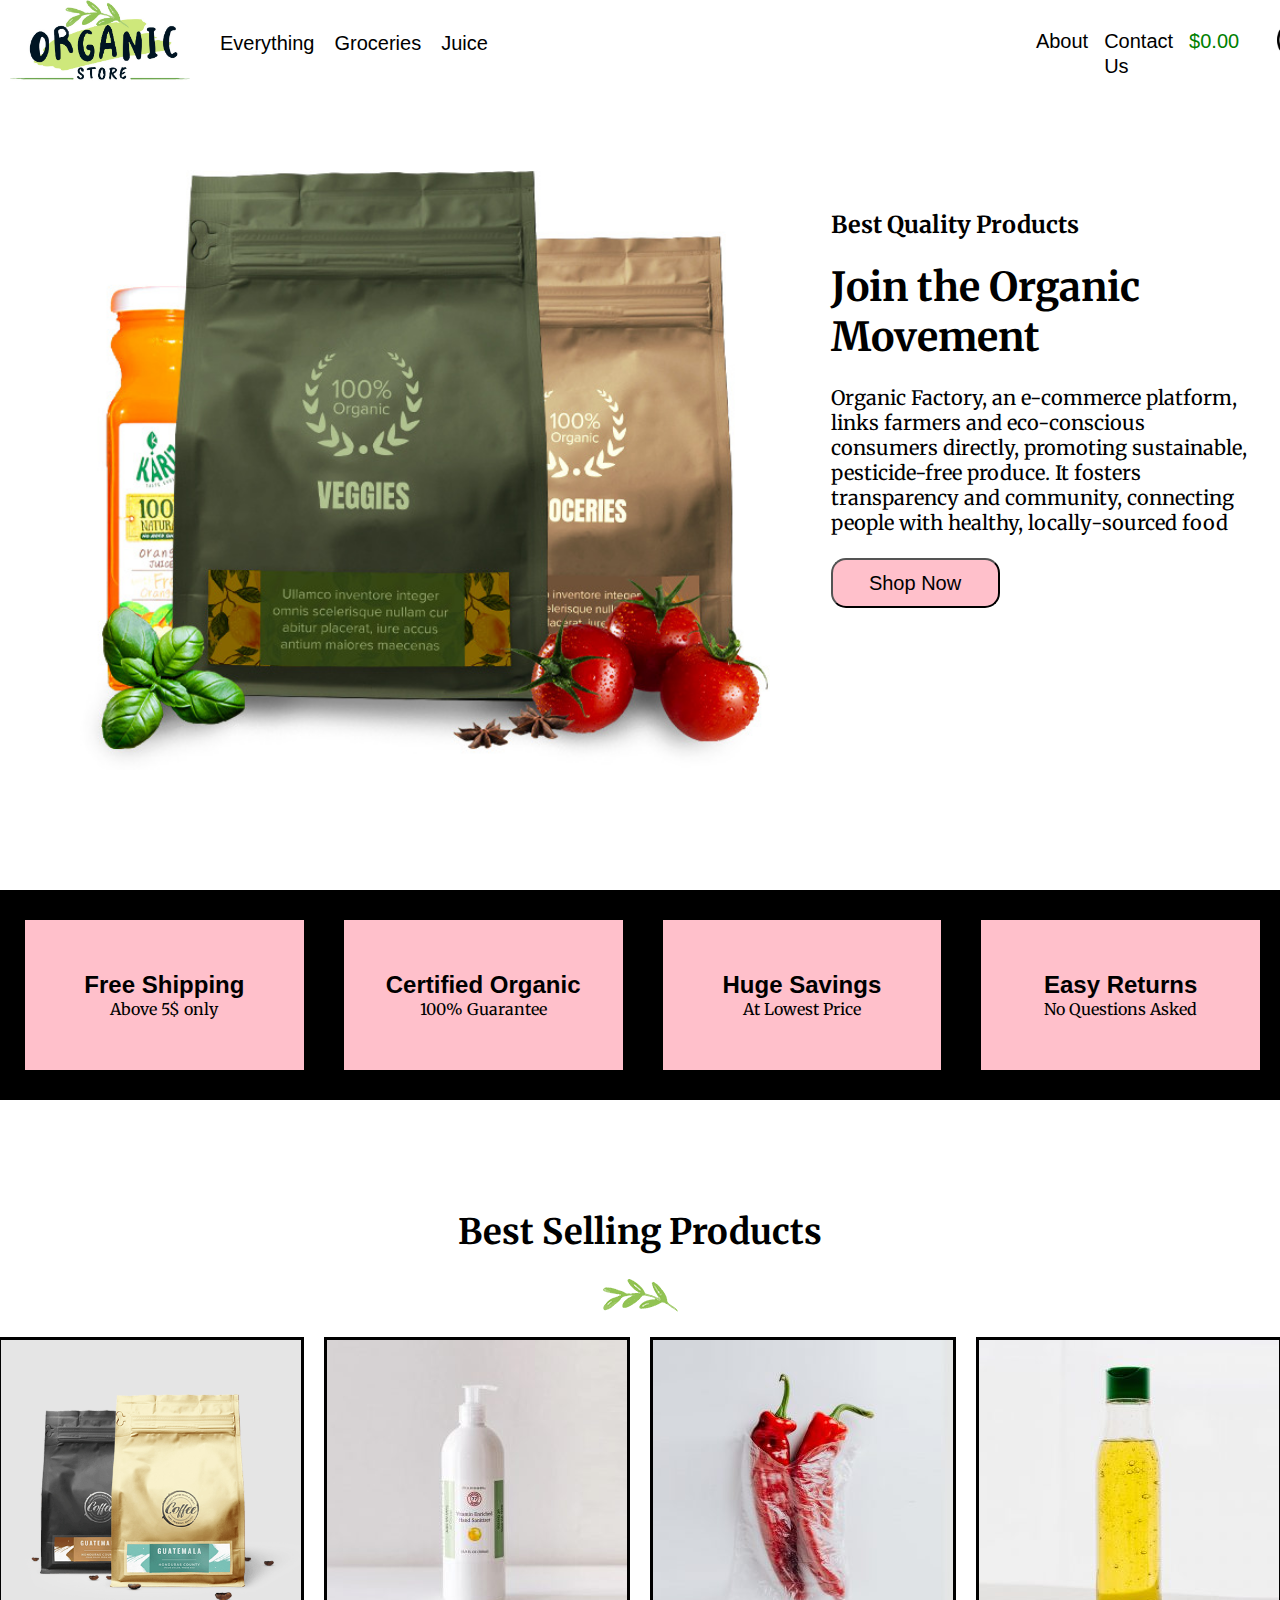
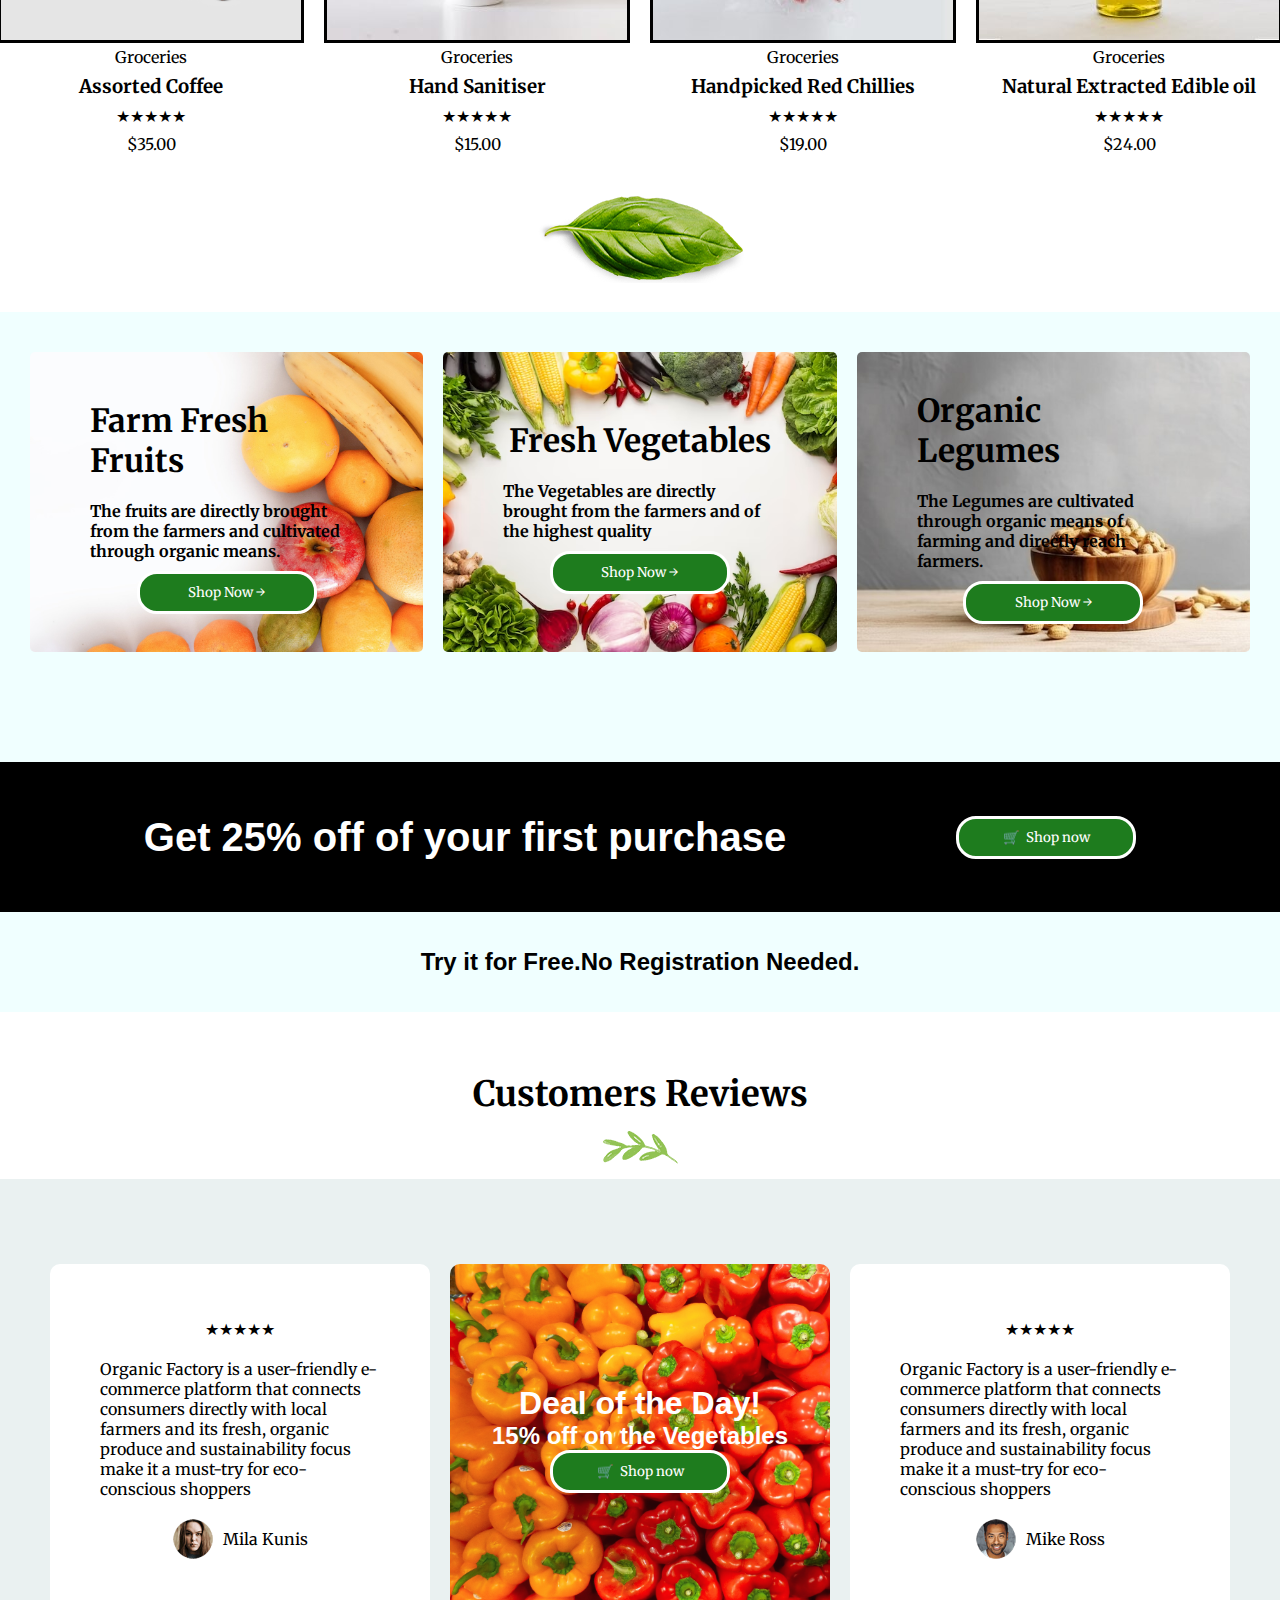
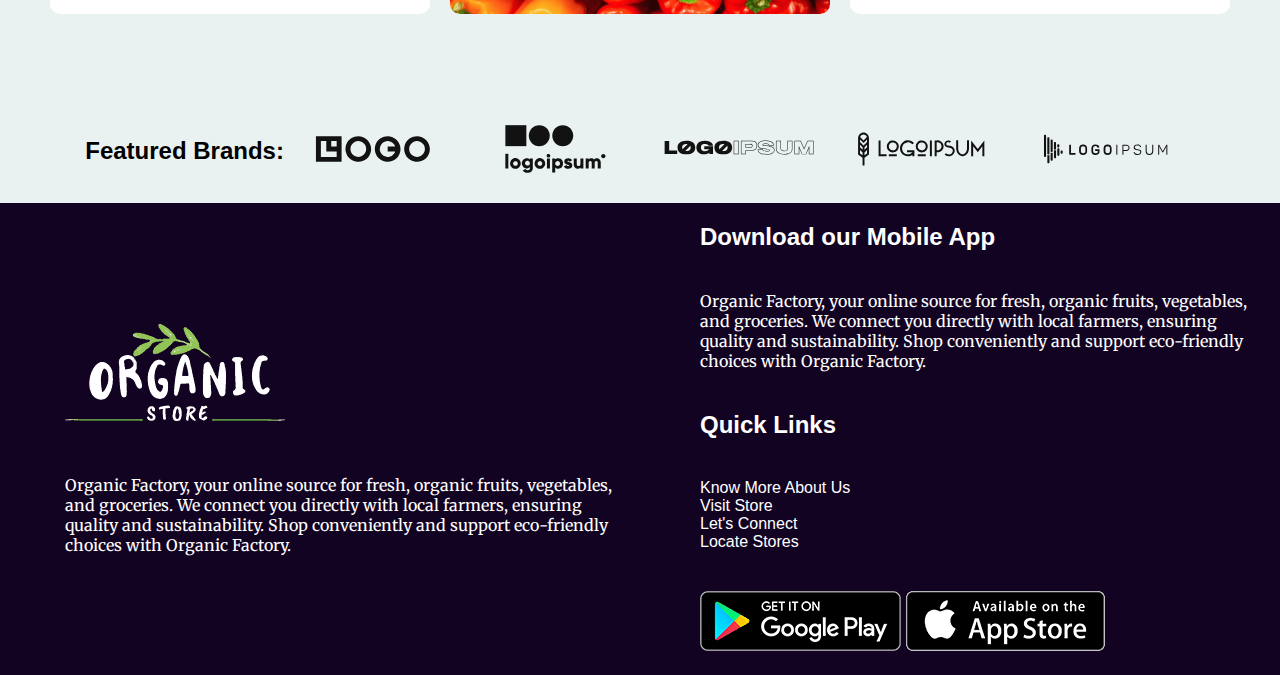
<file: index.html>
<!DOCTYPE html>
<html lang="en">
<head>
    <meta charset="UTF-8">
    <meta name="viewport" content="width=device-width, initial-scale=1.0">
    <title>Home</title>
    <link rel="stylesheet" href="css/style.css">
    <link rel="preconnect" href="https://fonts.googleapis.com">
    <link rel="preconnect" href="https://fonts.gstatic.com" crossorigin>
    <link href="https://fonts.googleapis.com/css2?family=Merriweather:wght@300&display=swap" rel="stylesheet">
</head>
<body>
    <div class="pages">
        <nav id="navigation">
            <div id="logo">
                <img src="Images/organic-stores.jpg" alt="">
            </div>
            <ul id = "Start">
                <li><a href="Everything.html" class="items">Everything</a></li>
                <li><a href="groceries.html" class="items">Groceries</a></li>
                <li><a href="juices.html" class="items">Juice</a></li>
            </ul>
            <ul id="Later">
                <li><a href="#" class="items">About</a></li>
                <li><a href="#" class="items">Contact Us</a></li>
                <li><a href="#" class="items" style="color: green">$0.00</a></li>
            </ul>
            <div id="contact">
                <img src="Images/contact.png" alt="">
            </div>
        </nav>
    </div>
    <div id="cover-page">
        <div id="cover-image">
            <img src="Images/second.jpg" alt="Organic Stores">
        </div>
        <div id="cover-title">
            <h3>Best Quality Products</h3><br>
            <h1>Join the Organic Movement</h1><br>
            <p>
                Organic Factory, an e-commerce platform, links farmers and eco-conscious consumers directly, 
                promoting sustainable, pesticide-free produce. It fosters transparency and community, 
                connecting people with healthy, locally-sourced food</p><br>
            <input type="button" value="Shop Now" class = "btn">
        </div>
    </div>
    <div id="features">
        <div id="f1">
            <h2>Free Shipping</h2>
            <p>Above 5$ only</p>
        </div>
        <div id="f2">
            <h2>Certified Organic</h2>
            <p>100% Guarantee</p>
        </div>
        <div id="f3">
            <h2>Huge Savings</h2>
            <p>At Lowest Price</p>
        </div>
        <div id="f4">
            <h2>Easy Returns</h2>
            <p>No Questions Asked</p>
        </div>
    </div>
    <div id="products">
        <h1 id = "characteristics-of-products">Best Selling Products</h1>
        <img id = "characteristics-of-products1" src="Images/logo-leaf-new.png" alt="Leaf Logo">
        <div id="description-of-best-selling-projects">
            <div id="product1">
                <img src="Images/coffee-asorted.jpg" alt="Coffee Assorted" style = "height:300px; width:300px">
                <div class="description">
                    <p class = "description-cat1">Groceries</p>
                    <h3 class = "description-cat1">Assorted Coffee</h3>
                    <p class = "description-cat1">&#9733;&#9733;&#9733;&#9733;&#9733;</p>
                    <p class = "description-cat1">$35.00</p>
                </div>
            </div>
            <div id="product2">
                <img src="Images/sanitizer-300x300.jpg" alt="Hand Sanitizer">
                <div class="description">
                    <p class = "description-cat1">Groceries</p>
                    <h3 class = "description-cat1">Hand Sanitiser</h3>
                    <p class = "description-cat1">&#9733;&#9733;&#9733;&#9733;&#9733;</p>
                    <p class = "description-cat1">$15.00</p>
                </div>
            </div>
            <div id="product3">
                <img src="Images/red-chillies-300x300.jpg" alt="Red Chillies">
                <div class="description">
                    <p class = "description-cat1">Groceries</p>
                    <h3 class = "description-cat1">Handpicked Red Chillies</h3>
                    <p class = "description-cat1">&#9733;&#9733;&#9733;&#9733;&#9733;</p>
                    <p class = "description-cat1">$19.00</p>
                </div>
            </div>
            <div id="product4">
                <img src="Images/edible-oil-300x300.jpg" alt="Natural Extracted Edible Oil">
                <div class="description">
                    <p class = "description-cat1">Groceries</p>
                    <h3 class = "description-cat1">Natural Extracted Edible oil</h3>
                    <p class = "description-cat1">&#9733;&#9733;&#9733;&#9733;&#9733;</p>
                    <p class = "description-cat1">$24.00</p>
                </div>
            </div>
        </div>
    </div>
    <div id="basil-leaf">
        <img src="Images/basil-leaf.png" alt="basil leaf">
    </div>
    <div id = "more-products">
        <div id="farm-fresh-fruits">
            <h1 class="product-entites">Farm Fresh Fruits</h1>
            <p class="product-entites">The fruits are directly brought from the farmers and cultivated through organic means.</p>
            <input type="button" class="product-entites1" value="Shop Now &#8594;">
        </div>
        <div id="fresh-vegetables">
            <h1 class="product-entites">Fresh Vegetables</h1>
            <p class="product-entites">The Vegetables are directly brought from the farmers and of the highest quality</p>
            <input type="button" class="product-entites1" value="Shop Now &#8594;">
        </div>
        <div id="organic-legumes">
            <h1 class="product-entites">Organic Legumes</h1>
            <p class="product-entites">The Legumes are cultivated through organic means of farming and directly reach farmers.</p>
            <input type="button" class="product-entites1" value="Shop Now &#8594;">
        </div>
    </div>
    <div id="advantages">
        <h1 id = "advantages-discount">Get 25% off of your first purchase</h1>
        <input type="button" value="&#128722;  Shop now" class = "product-entites1">
    </div>
    <div id="additional-features">
        <h2>Try it for Free.No Registration Needed.</h2>
    </div>
    <div id="reviews">
        <p id = "characteristics-of-products">Customers Reviews</p>
        <img id = "characteristics-of-products1" src="Images/logo-leaf-new.png" alt="Leaf Logo">
        <div id="users-reviews">
            <div id="user1">
                <p class="items-user1">&#9733;&#9733;&#9733;&#9733;&#9733;</p>
                <p class="items-user1">Organic Factory is a user-friendly e-commerce platform that connects consumers directly 
                    with local farmers and its fresh, organic produce and sustainability focus make it a must-try
                     for eco-conscious shoppers</p>
                <div class="items-user1" id="user1-details">
                    <img src="Images/mila.png" alt="">
                    <p>Mila Kunis</p>
                </div>
            </div>
            <div id = "main-reviews">
                <h1 class="items-main-reviews">Deal of the Day!</h1>
                <h2 class="items-main-reviews">15% off on the Vegetables</h2>
                <input type="button" value="&#128722;  Shop now" class = "product-entites1">
            </div>
            <div id="user2">
                <p class="items-user1">&#9733;&#9733;&#9733;&#9733;&#9733;</p>
                <p class="items-user1">Organic Factory is a user-friendly e-commerce platform that connects consumers directly 
                    with local farmers and its fresh, organic produce and sustainability focus make it a must-try
                     for eco-conscious shoppers</p>
                <div class="items-user1" id="user1-details">
                    <img src="Images/mike.png" alt="">
                    <p>Mike Ross</p>
                </div>
            </div>
        </div>
    </div>
    <div id="brands">
        <h2 class="popular-brands">Featured Brands:</h2>
        <div class="popular-brands">
            <img src="Images/logo2.svg" alt="Lorem Ipsum">
            <img src="Images/logo3.svg" alt="Lorem Ipsum">
            <img src="Images/logo1.svg" alt="Lorem Ipsum">
            <img src="Images/logo4.svg" alt="Lorem Ipsum">
            <img src="Images/logo5.svg" alt="Lorem Ipsum">
        </div>
    </div>
    <div id="bottom-page">
        <div id="conclusion-1">
            <img src="Images/organic-store-white-logo.png" class = "c1-items" alt="Organic Stores">
            <p class = "c1-items">
                Organic Factory, your online source for fresh, organic fruits, vegetables, and groceries. We 
                connect you directly with local farmers, ensuring quality and sustainability. Shop conveniently
                and support eco-friendly choices with Organic Factory.
            </p>
        </div>
        <div id="conclusion-3">
            <h2 class = "c2-items" >Download our Mobile App</h2>
            <p class = "c2-items" >
                Organic Factory, your online source for fresh, organic fruits, vegetables, and groceries. We 
                connect you directly with local farmers, ensuring quality and sustainability. Shop conveniently
                and support eco-friendly choices with Organic Factory.
            </p>
            <h2 class = "c2-items" >Quick Links</h2>
            <ul class = "c2-items" >
                <li>Know More About Us</li>
                <li>Visit Store</li>
                <li>Let's Connect</li>
                <li>Locate Stores</li>
            </ul>
            <div class = "c2-items"  id="logo-images">
                <img src="Images/play-store.png" alt="">
                <img src="Images/app-store.png" alt="">
            </div>
        </div>
    </div>
</body>
</html>
</file>
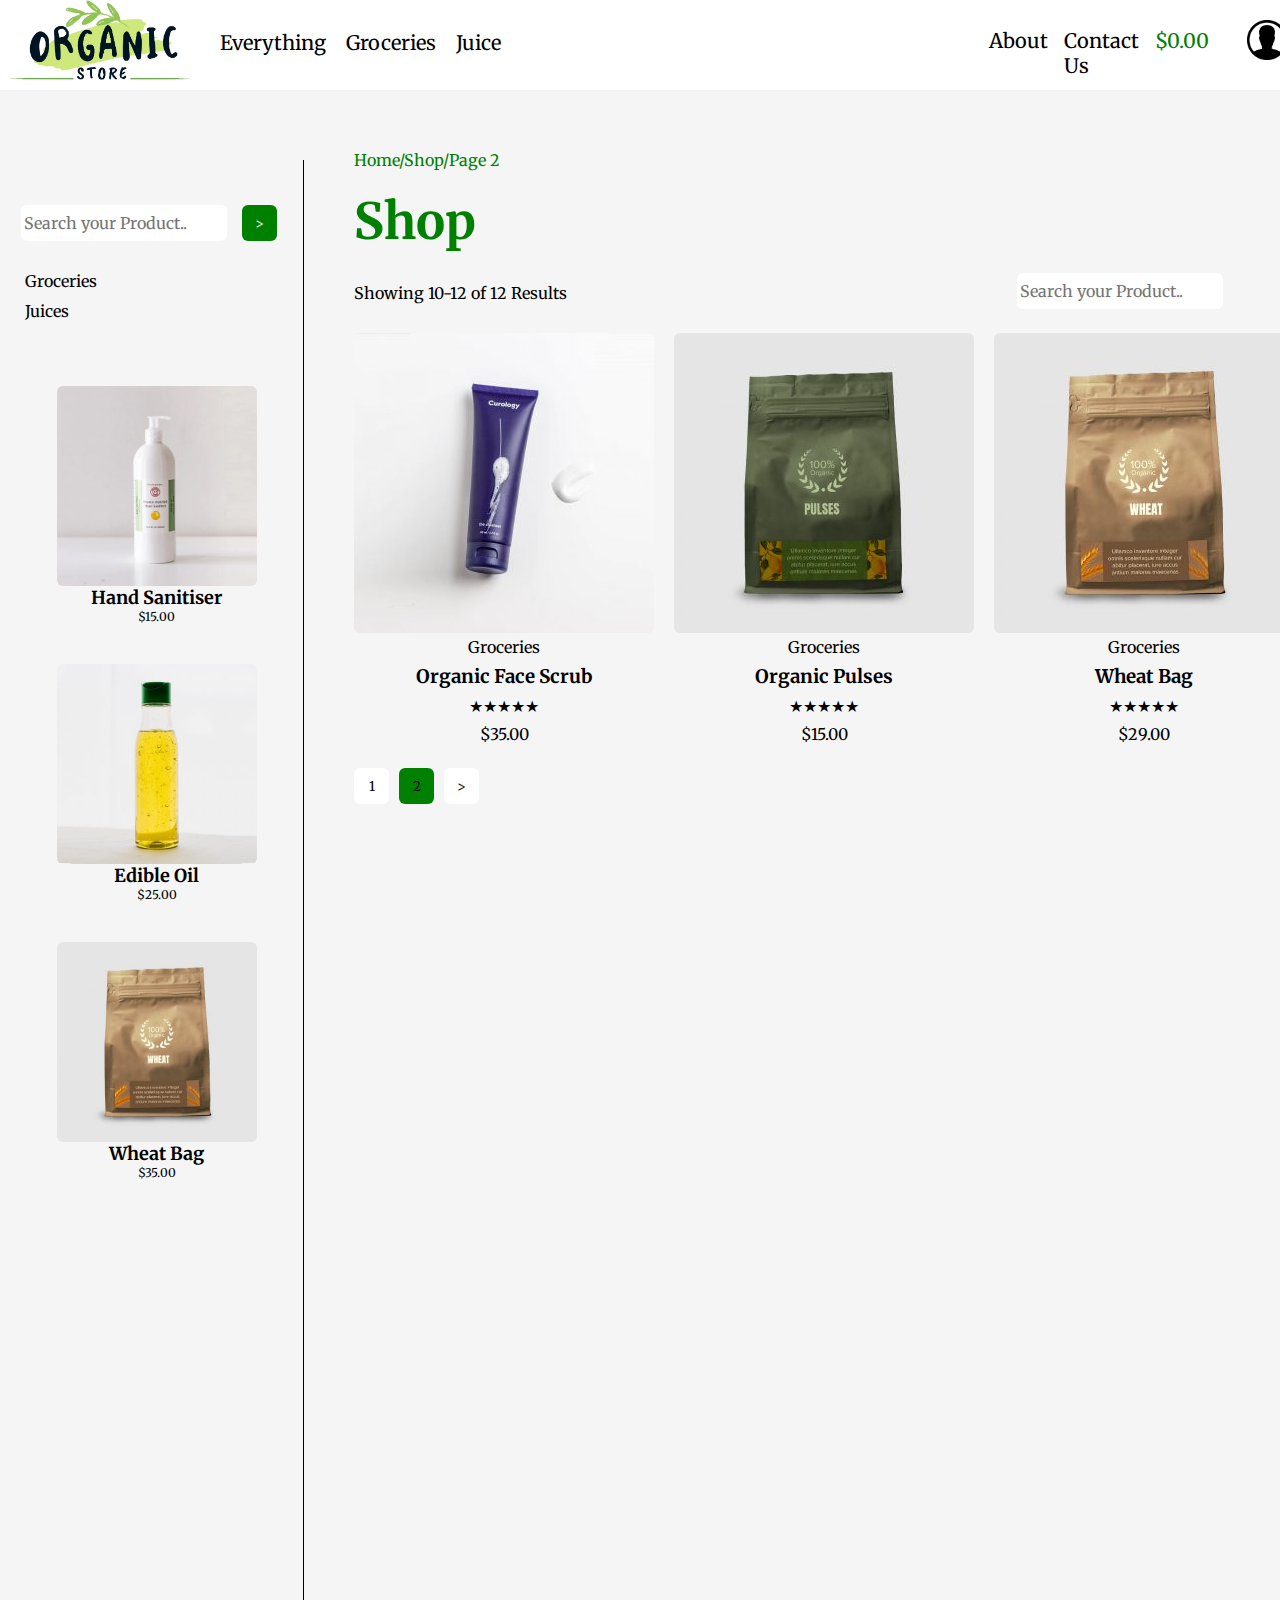
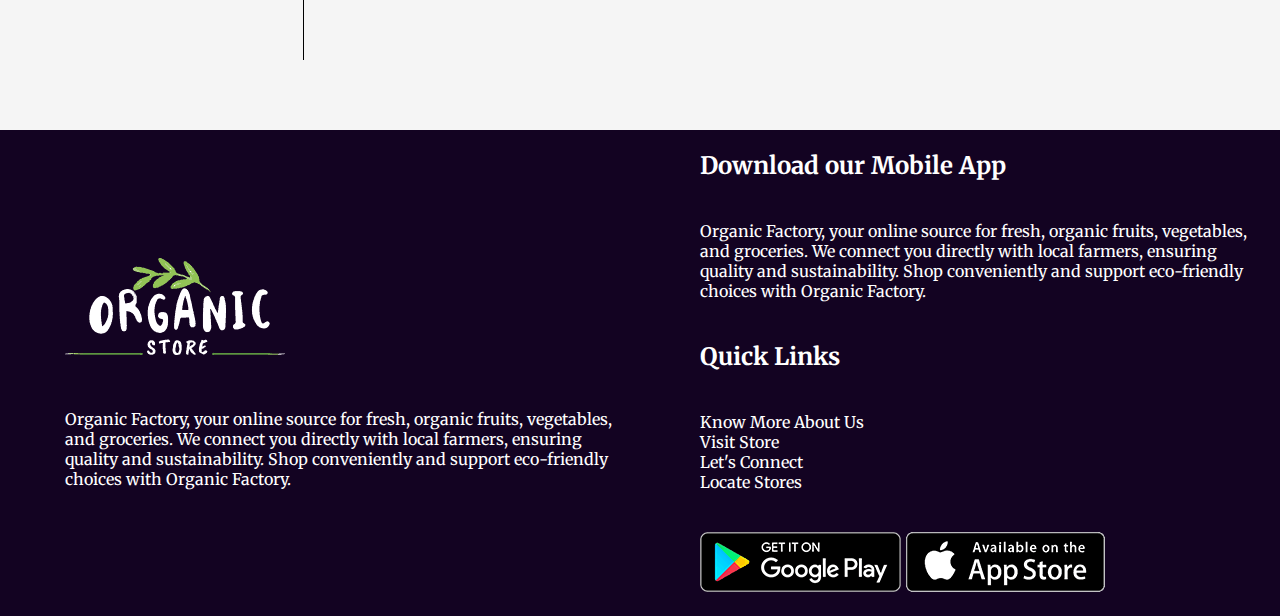
<file: everything-page2.html>
<!DOCTYPE html>
<html lang="en">
<head>
    <meta charset="UTF-8">
    <meta name="viewport" content="width=device-width, initial-scale=1.0">
    <title>Page-2</title>
    <link rel="stylesheet" href="css/everything-page2.css">
    <link rel="preconnect" href="https://fonts.googleapis.com">
    <link rel="preconnect" href="https://fonts.gstatic.com" crossorigin>
    <link href="https://fonts.googleapis.com/css2?family=Merriweather:wght@300&display=swap" rel="stylesheet">
</head>
<body>
    <div class="pages">
        <nav id="navigation">
            <div id="logo">
                <img src="Images/organic-stores.jpg" alt="">
            </div>
            <ul id = "Start">
                <li><a href="#" class="items">Everything</a></li>
                <li><a href="#" class="items">Groceries</a></li>
                <li><a href="#" class="items">Juice</a></li>
            </ul>
            <ul id="Later">
                <li><a href="#" class="items">About</a></li>
                <li><a href="#" class="items">Contact Us</a></li>
                <li><a href="#" class="items" style="color: green">$0.00</a></li>
            </ul>
            <div id="contact">
                <img src="Images/contact.png" alt="">
            </div>
        </nav>
    </div>
    <div id="cover-page">
        <div id="toolbar-page1">
            <div id="tool-bar1">
                <input class = "tool" type="text" id = "search-text" placeholder = "Search your Product..">
                <input class = "tool" type="button" id = "proceed" value=">">
            </div>
            <div id="short-links">
                <a class = "link1" href="#">Groceries</a>
                <a class = "link1" href="#">Juices</a>
            </div>
            <div id="ref-images">
                <div class = "images">
                    <img src="Images/sanitizer-300x300.jpg" alt="">
                    <h2>Hand Sanitiser</h2>
                    <p>$15.00</p>
                </div>
                <div class = "images">
                    <img src="Images/edible-oil-300x300.jpg" alt="">
                    <h2>Edible Oil</h2>
                    <p>$25.00</p>
                </div>
                <div class = "images">
                    <img src="Images/Wheat.jpg" alt="">
                    <h2>Wheat Bag</h2>
                    <p>$35.00</p>
                </div>
            </div>
        </div>
        <div class="vl"></div>
        <div id="page-1">
            <div id="titles">
                <p class="titles1">Home/Shop/Page 2</p>
                <h1 class="titles1" id = "titles1">Shop</h1>
            </div>
            <div id="results-description">
                <p>Showing 10-12 of 12 Results</p>
                <input type="text" id = "search-text" placeholder = "Search your Product..">
            </div>
            <div id="rows-of-images">
                <div class="description-of-best-selling-projects">
                    <div class="product1">
                        <img src="Images/face-wash-300x300.jpg" alt="Coffee Assorted" style = "height:300px; width:300px">
                        <div class="description">
                            <p class = "description-cat1">Groceries</p>
                            <h3 class = "description-cat1">Organic Face Scrub</h3>
                            <p class = "description-cat1">&#9733;&#9733;&#9733;&#9733;&#9733;</p>
                            <p class = "description-cat1">$35.00</p>
                        </div>
                    </div>
                    <div class="product2">
                        <img src="Images/pulses-300x300.jpg" alt="Hand Sanitizer">
                        <div class="description">
                            <p class = "description-cat1">Groceries</p>
                            <h3 class = "description-cat1">Organic Pulses</h3>
                            <p class = "description-cat1">&#9733;&#9733;&#9733;&#9733;&#9733;</p>
                            <p class = "description-cat1">$15.00</p>
                        </div>
                    </div>
                    <div class="product3">
                        <img src="Images/wheat-300x300.jpg" alt="Red Chillies">
                        <div class="description">
                            <p class = "description-cat1">Groceries</p>
                            <h3 class = "description-cat1">Wheat Bag</h3>
                            <p class = "description-cat1">&#9733;&#9733;&#9733;&#9733;&#9733;</p>
                            <p class = "description-cat1">$29.00</p>
                        </div>
                    </div>
                </div>
            </div>
            <div id="buttons">
                <input class = "b2" type="button" value="1">
                <input class = "b1" type="button" value="2">
                <input class = "b2" type="button" value=">">
            </div>
        </div>
    </div>
    <div id="bottom-page">
        <div id="conclusion-1">
            <img src="Images/organic-store-white-logo.png" class = "c1-items" alt="Organic Stores">
            <p class = "c1-items">
                Organic Factory, your online source for fresh, organic fruits, vegetables, and groceries. We 
                connect you directly with local farmers, ensuring quality and sustainability. Shop conveniently
                and support eco-friendly choices with Organic Factory.
            </p>
        </div>
        <div id="conclusion-3">
            <h2 class = "c2-items" >Download our Mobile App</h2>
            <p class = "c2-items" >
                Organic Factory, your online source for fresh, organic fruits, vegetables, and groceries. We 
                connect you directly with local farmers, ensuring quality and sustainability. Shop conveniently
                and support eco-friendly choices with Organic Factory.
            </p>
            <h2 class = "c2-items" >Quick Links</h2>
            <ul class = "c2-items" >
                <li>Know More About Us</li>
                <li>Visit Store</li>
                <li>Let's Connect</li>
                <li>Locate Stores</li>
            </ul>
            <div class = "c2-items"  id="logo-images">
                <img src="Images/play-store.png" alt="">
                <img src="Images/app-store.png" alt="">
            </div>
        </div>
    </div>
</body>
</html>
</file>
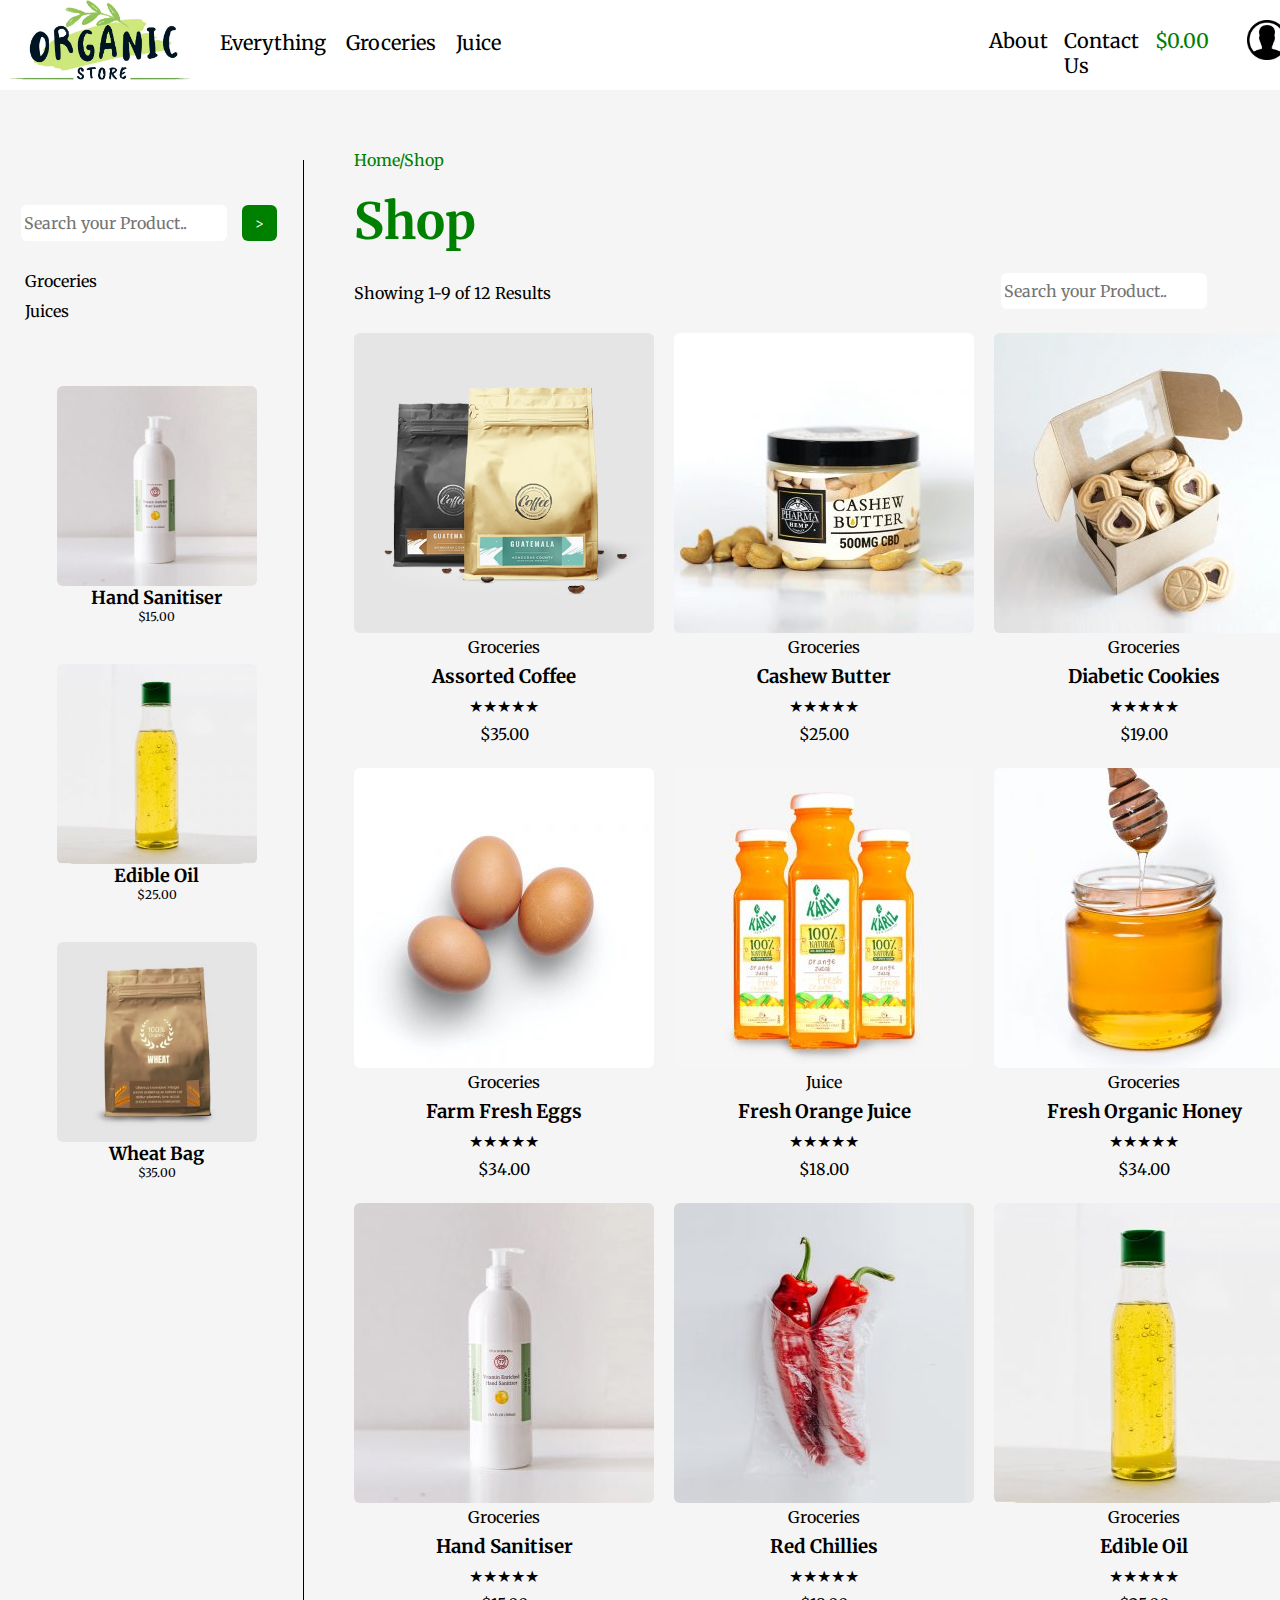
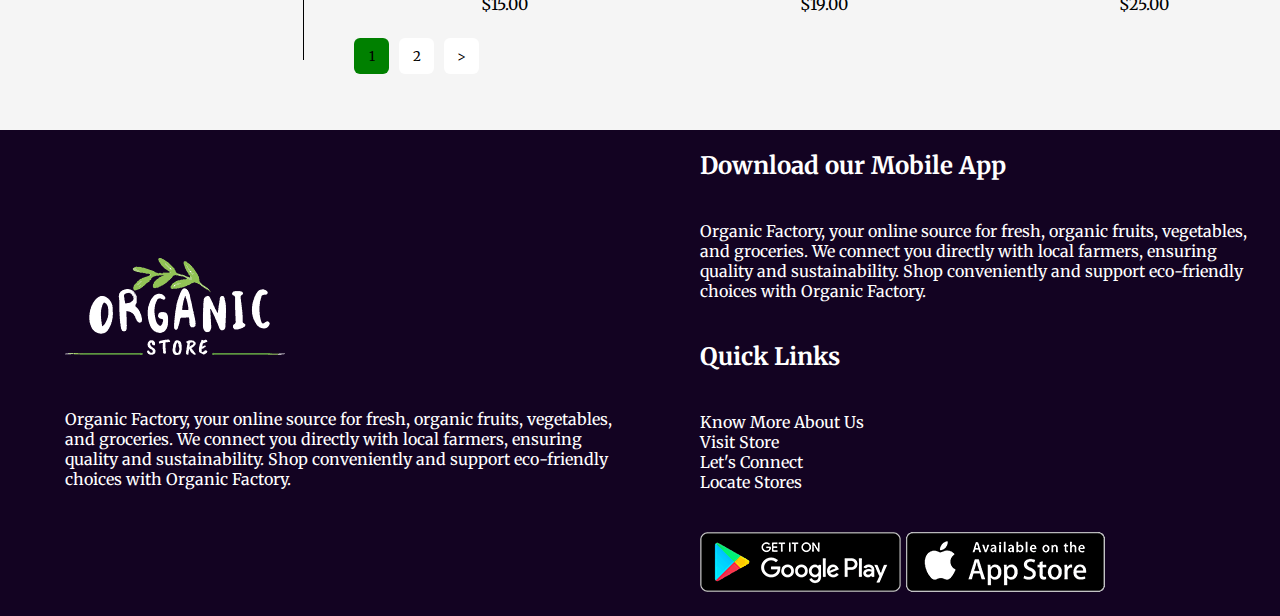
<file: Everything.html>
<!DOCTYPE html>
<html lang="en">
<head>
    <meta charset="UTF-8">
    <meta name="viewport" content="width=device-width, initial-scale=1.0">
    <title>Page-1</title>
    <link rel="stylesheet" href="css/everything-style.css">
    <link rel="preconnect" href="https://fonts.googleapis.com">
    <link rel="preconnect" href="https://fonts.gstatic.com" crossorigin>
    <link href="https://fonts.googleapis.com/css2?family=Merriweather:wght@300&display=swap" rel="stylesheet">
</head>
<body>
    <div class="pages">
        <nav id="navigation">
            <div id="logo">
                <img src="Images/organic-stores.jpg" alt="">
            </div>
            <ul id = "Start">
                <li><a href="Everything.html" class="items">Everything</a></li>
                <li><a href="groceries.html" class="items">Groceries</a></li>
                <li><a href="juices.html" class="items">Juice</a></li>
            </ul>
            <ul id="Later">
                <li><a href="#" class="items">About</a></li>
                <li><a href="#" class="items">Contact Us</a></li>
                <li><a href="#" class="items" style="color: green">$0.00</a></li>
            </ul>
            <div id="contact">
                <img src="Images/contact.png" alt="">
            </div>
        </nav>
    </div>
    <div id="cover-page">
        <div id="toolbar-page1">
            <div id="tool-bar1">
                <input class = "tool" type="text" id = "search-text" placeholder = "Search your Product..">
                <input class = "tool" type="button" id = "proceed" value=">">
            </div>
            <div id="short-links">
                <a class = "link1" href="groceries.html">Groceries</a>
                <a class = "link1" href="juices.html">Juices</a>
            </div>
            <div id="ref-images">
                <div class = "images">
                    <img src="Images/sanitizer-300x300.jpg" alt="">
                    <h2>Hand Sanitiser</h2>
                    <p>$15.00</p>
                </div>
                <div class = "images">
                    <img src="Images/edible-oil-300x300.jpg" alt="">
                    <h2>Edible Oil</h2>
                    <p>$25.00</p>
                </div>
                <div class = "images">
                    <img src="Images/Wheat.jpg" alt="">
                    <h2>Wheat Bag</h2>
                    <p>$35.00</p>
                </div>
            </div>
        </div>
        <div class="vl"></div>
        <div id="page-1">
            <div id="titles">
                <p class="titles1">Home/Shop</p>
                <h1 class="titles1" id = "titles1">Shop</h1>
            </div>
            <div id="results-description">
                <p>Showing 1-9 of 12 Results</p>
                <input type="text" id = "search-text" placeholder = "Search your Product..">
            </div>
            <div id="rows-of-images">
                <div class="description-of-best-selling-projects">
                    <div class="product1">
                        <img src="Images/coffee-asorted.jpg" alt="Coffee Assorted" style = "height:300px; width:300px">
                        <div class="description">
                            <p class = "description-cat1">Groceries</p>
                            <h3 class = "description-cat1">Assorted Coffee</h3>
                            <p class = "description-cat1">&#9733;&#9733;&#9733;&#9733;&#9733;</p>
                            <p class = "description-cat1">$35.00</p>
                        </div>
                    </div>
                    <div class="product2">
                        <img src="Images/cashew-butter-500-300x300.jpg" alt="Hand Sanitizer">
                        <div class="description">
                            <p class = "description-cat1">Groceries</p>
                            <h3 class = "description-cat1">Cashew Butter</h3>
                            <p class = "description-cat1">&#9733;&#9733;&#9733;&#9733;&#9733;</p>
                            <p class = "description-cat1">$25.00</p>
                        </div>
                    </div>
                    <div class="product3">
                        <img src="Images/diabetic-cookies-300x300.jpg" alt="Red Chillies">
                        <div class="description">
                            <p class = "description-cat1">Groceries</p>
                            <h3 class = "description-cat1">Diabetic Cookies</h3>
                            <p class = "description-cat1">&#9733;&#9733;&#9733;&#9733;&#9733;</p>
                            <p class = "description-cat1">$19.00</p>
                        </div>
                    </div>
                </div>
                <div class="description-of-best-selling-projects">
                    <div class="product1">
                        <img src="Images/eggs-300x300.jpg" alt="Coffee Assorted" style = "height:300px; width:300px">
                        <div class="description">
                            <p class = "description-cat1">Groceries</p>
                            <h3 class = "description-cat1">Farm Fresh Eggs</h3>
                            <p class = "description-cat1">&#9733;&#9733;&#9733;&#9733;&#9733;</p>
                            <p class = "description-cat1">$34.00</p>
                        </div>
                    </div>
                    <div class="product2">
                        <img src="Images/orage-juice-kariz-300x300.jpg" alt="Hand Sanitizer">
                        <div class="description">
                            <p class = "description-cat1">Juice</p>
                            <h3 class = "description-cat1">Fresh Orange Juice</h3>
                            <p class = "description-cat1">&#9733;&#9733;&#9733;&#9733;&#9733;</p>
                            <p class = "description-cat1">$18.00</p>
                        </div>
                    </div>
                    <div class="product3">
                        <img src="Images/organic-honey-300x300.jpg" alt="Red Chillies">
                        <div class="description">
                            <p class = "description-cat1">Groceries</p>
                            <h3 class = "description-cat1">Fresh Organic Honey</h3>
                            <p class = "description-cat1">&#9733;&#9733;&#9733;&#9733;&#9733;</p>
                            <p class = "description-cat1">$34.00</p>
                        </div>
                    </div>
                </div>
                <div class="description-of-best-selling-projects">
                    <div class="product1">
                        <img src="Images/sanitizer-300x300 (1).jpg" alt="Coffee Assorted" style = "height:300px; width:300px">
                        <div class="description">
                            <p class = "description-cat1">Groceries</p>
                            <h3 class = "description-cat1">Hand Sanitiser</h3>
                            <p class = "description-cat1">&#9733;&#9733;&#9733;&#9733;&#9733;</p>
                            <p class = "description-cat1">$15.00</p>
                        </div>
                    </div>
                    <div class="product2">
                        <img src="Images/red-chillies-300x300 (1).jpg" alt="Hand Sanitizer">
                        <div class="description">
                            <p class = "description-cat1">Groceries</p>
                            <h3 class = "description-cat1">Red Chillies</h3>
                            <p class = "description-cat1">&#9733;&#9733;&#9733;&#9733;&#9733;</p>
                            <p class = "description-cat1">$19.00</p>
                        </div>
                    </div>
                    <div class="product3">
                        <img src="Images/edible-oil-300x300 (1).jpg" alt="Red Chillies">
                        <div class="description">
                            <p class = "description-cat1">Groceries</p>
                            <h3 class = "description-cat1">Edible Oil</h3>
                            <p class = "description-cat1">&#9733;&#9733;&#9733;&#9733;&#9733;</p>
                            <p class = "description-cat1">$25.00</p>
                        </div>
                    </div>
                </div>
            </div>
            <div id="buttons">
                <input class = "b1" type="button" value="1" >
                <input class = "b2" type="button" value="2" onclick = "everything-page2.html">
                <input class = "b2" type="button" value=">">
            </div>
        </div>
    </div>
    <div id="bottom-page">
        <div id="conclusion-1">
            <img src="Images/organic-store-white-logo.png" class = "c1-items" alt="Organic Stores">
            <p class = "c1-items">
                Organic Factory, your online source for fresh, organic fruits, vegetables, and groceries. We 
                connect you directly with local farmers, ensuring quality and sustainability. Shop conveniently
                and support eco-friendly choices with Organic Factory.
            </p>
        </div>
        <div id="conclusion-3">
            <h2 class = "c2-items" >Download our Mobile App</h2>
            <p class = "c2-items" >
                Organic Factory, your online source for fresh, organic fruits, vegetables, and groceries. We 
                connect you directly with local farmers, ensuring quality and sustainability. Shop conveniently
                and support eco-friendly choices with Organic Factory.
            </p>
            <h2 class = "c2-items" >Quick Links</h2>
            <ul class = "c2-items" >
                <li>Know More About Us</li>
                <li>Visit Store</li>
                <li>Let's Connect</li>
                <li>Locate Stores</li>
            </ul>
            <div class = "c2-items"  id="logo-images">
                <img src="Images/play-store.png" alt="">
                <img src="Images/app-store.png" alt="">
            </div>
        </div>
    </div>
</body>
</html>
</file>
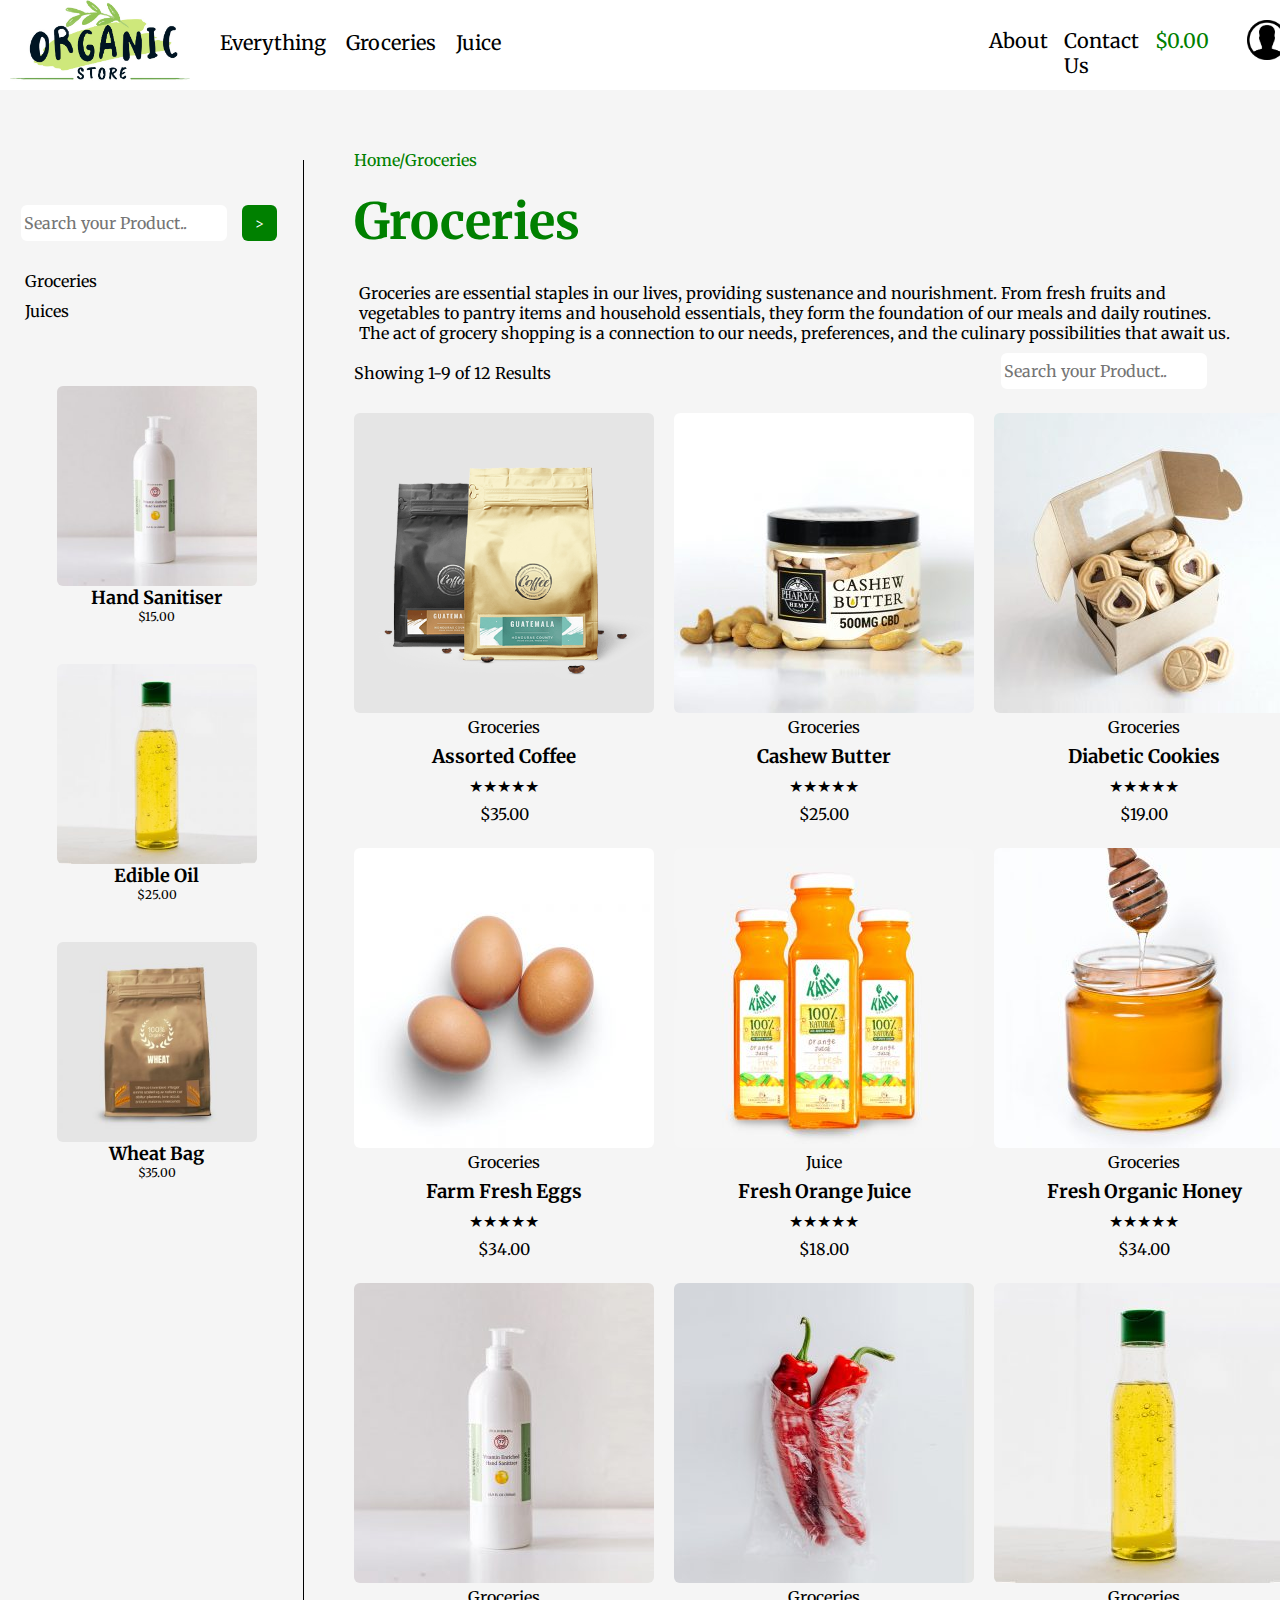
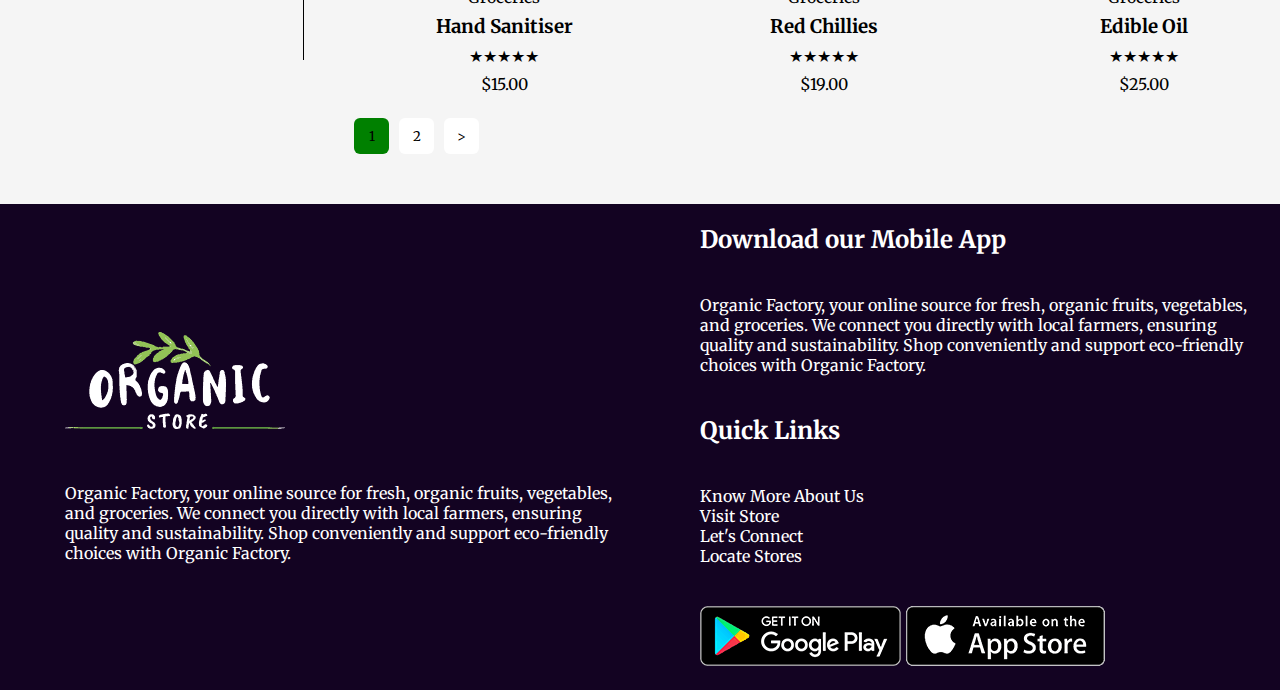
<file: groceries.html>
<!DOCTYPE html>
<html lang="en">
<head>
    <meta charset="UTF-8">
    <meta name="viewport" content="width=device-width, initial-scale=1.0">
    <title>Groceries Page-1</title>
    <link rel="stylesheet" href="css/groceries.css">
    <link rel="preconnect" href="https://fonts.googleapis.com">
    <link rel="preconnect" href="https://fonts.gstatic.com" crossorigin>
    <link href="https://fonts.googleapis.com/css2?family=Merriweather:wght@300&display=swap" rel="stylesheet">
</head>
<body>
    <div class="pages">
        <nav id="navigation">
            <div id="logo">
                <img src="Images/organic-stores.jpg" alt="">
            </div>
            <ul id = "Start">
                <li><a href="#" class="items">Everything</a></li>
                <li><a href="#" class="items">Groceries</a></li>
                <li><a href="#" class="items">Juice</a></li>
            </ul>
            <ul id="Later">
                <li><a href="#" class="items">About</a></li>
                <li><a href="#" class="items">Contact Us</a></li>
                <li><a href="#" class="items" style="color: green">$0.00</a></li>
            </ul>
            <div id="contact">
                <img src="Images/contact.png" alt="">
            </div>
        </nav>
    </div>
    <div id="cover-page">
        <div id="toolbar-page1">
            <div id="tool-bar1">
                <input class = "tool" type="text" id = "search-text" placeholder = "Search your Product..">
                <input class = "tool" type="button" id = "proceed" value=">">
            </div>
            <div id="short-links">
                <a class = "link1" href="#">Groceries</a>
                <a class = "link1" href="#">Juices</a>
            </div>
            <div id="ref-images">
                <div class = "images">
                    <img src="Images/sanitizer-300x300.jpg" alt="">
                    <h2>Hand Sanitiser</h2>
                    <p>$15.00</p>
                </div>
                <div class = "images">
                    <img src="Images/edible-oil-300x300.jpg" alt="">
                    <h2>Edible Oil</h2>
                    <p>$25.00</p>
                </div>
                <div class = "images">
                    <img src="Images/Wheat.jpg" alt="">
                    <h2>Wheat Bag</h2>
                    <p>$35.00</p>
                </div>
            </div>
        </div>
        <div class="vl"></div>
        <div id="page-1">
            <div id="titles">
                <p class="titles1">Home/Groceries</p>
                <h1 class="titles1" id = "titles1">Groceries</h1>
            </div>
            <div id="paragraph">
                <p>Groceries are essential staples in our lives, providing sustenance and nourishment. From 
                    fresh fruits and vegetables to pantry items and household essentials, they form the 
                    foundation of our meals and daily routines. The act of grocery shopping is a connection to
                     our needs, preferences, and the culinary possibilities that await us.</p>
            </div>
            <div id="results-description">
                <p>Showing 1-9 of 12 Results</p>
                <input type="text" id = "search-text" placeholder = "Search your Product..">
            </div>
            <div id="rows-of-images">
                <div class="description-of-best-selling-projects">
                    <div class="product1">
                        <img src="Images/coffee-asorted.jpg" alt="Coffee Assorted" style = "height:300px; width:300px">
                        <div class="description">
                            <p class = "description-cat1">Groceries</p>
                            <h3 class = "description-cat1">Assorted Coffee</h3>
                            <p class = "description-cat1">&#9733;&#9733;&#9733;&#9733;&#9733;</p>
                            <p class = "description-cat1">$35.00</p>
                        </div>
                    </div>
                    <div class="product2">
                        <img src="Images/cashew-butter-500-300x300.jpg" alt="Hand Sanitizer">
                        <div class="description">
                            <p class = "description-cat1">Groceries</p>
                            <h3 class = "description-cat1">Cashew Butter</h3>
                            <p class = "description-cat1">&#9733;&#9733;&#9733;&#9733;&#9733;</p>
                            <p class = "description-cat1">$25.00</p>
                        </div>
                    </div>
                    <div class="product3">
                        <img src="Images/diabetic-cookies-300x300.jpg" alt="Red Chillies">
                        <div class="description">
                            <p class = "description-cat1">Groceries</p>
                            <h3 class = "description-cat1">Diabetic Cookies</h3>
                            <p class = "description-cat1">&#9733;&#9733;&#9733;&#9733;&#9733;</p>
                            <p class = "description-cat1">$19.00</p>
                        </div>
                    </div>
                </div>
                <div class="description-of-best-selling-projects">
                    <div class="product1">
                        <img src="Images/eggs-300x300.jpg" alt="Coffee Assorted" style = "height:300px; width:300px">
                        <div class="description">
                            <p class = "description-cat1">Groceries</p>
                            <h3 class = "description-cat1">Farm Fresh Eggs</h3>
                            <p class = "description-cat1">&#9733;&#9733;&#9733;&#9733;&#9733;</p>
                            <p class = "description-cat1">$34.00</p>
                        </div>
                    </div>
                    <div class="product2">
                        <img src="Images/orage-juice-kariz-300x300.jpg" alt="Hand Sanitizer">
                        <div class="description">
                            <p class = "description-cat1">Juice</p>
                            <h3 class = "description-cat1">Fresh Orange Juice</h3>
                            <p class = "description-cat1">&#9733;&#9733;&#9733;&#9733;&#9733;</p>
                            <p class = "description-cat1">$18.00</p>
                        </div>
                    </div>
                    <div class="product3">
                        <img src="Images/organic-honey-300x300.jpg" alt="Red Chillies">
                        <div class="description">
                            <p class = "description-cat1">Groceries</p>
                            <h3 class = "description-cat1">Fresh Organic Honey</h3>
                            <p class = "description-cat1">&#9733;&#9733;&#9733;&#9733;&#9733;</p>
                            <p class = "description-cat1">$34.00</p>
                        </div>
                    </div>
                </div>
                <div class="description-of-best-selling-projects">
                    <div class="product1">
                        <img src="Images/sanitizer-300x300 (1).jpg" alt="Coffee Assorted" style = "height:300px; width:300px">
                        <div class="description">
                            <p class = "description-cat1">Groceries</p>
                            <h3 class = "description-cat1">Hand Sanitiser</h3>
                            <p class = "description-cat1">&#9733;&#9733;&#9733;&#9733;&#9733;</p>
                            <p class = "description-cat1">$15.00</p>
                        </div>
                    </div>
                    <div class="product2">
                        <img src="Images/red-chillies-300x300 (1).jpg" alt="Hand Sanitizer">
                        <div class="description">
                            <p class = "description-cat1">Groceries</p>
                            <h3 class = "description-cat1">Red Chillies</h3>
                            <p class = "description-cat1">&#9733;&#9733;&#9733;&#9733;&#9733;</p>
                            <p class = "description-cat1">$19.00</p>
                        </div>
                    </div>
                    <div class="product3">
                        <img src="Images/edible-oil-300x300 (1).jpg" alt="Red Chillies">
                        <div class="description">
                            <p class = "description-cat1">Groceries</p>
                            <h3 class = "description-cat1">Edible Oil</h3>
                            <p class = "description-cat1">&#9733;&#9733;&#9733;&#9733;&#9733;</p>
                            <p class = "description-cat1">$25.00</p>
                        </div>
                    </div>
                </div>
            </div>
            <div id="buttons">
                <input class = "b1" type="button" value="1">
                <input class = "b2" type="button" value="2">
                <input class = "b2" type="button" value=">">
            </div>
        </div>
    </div>
    <div id="bottom-page">
        <div id="conclusion-1">
            <img src="Images/organic-store-white-logo.png" class = "c1-items" alt="Organic Stores">
            <p class = "c1-items">
                Organic Factory, your online source for fresh, organic fruits, vegetables, and groceries. We 
                connect you directly with local farmers, ensuring quality and sustainability. Shop conveniently
                and support eco-friendly choices with Organic Factory.
            </p>
        </div>
        <div id="conclusion-3">
            <h2 class = "c2-items" >Download our Mobile App</h2>
            <p class = "c2-items" >
                Organic Factory, your online source for fresh, organic fruits, vegetables, and groceries. We 
                connect you directly with local farmers, ensuring quality and sustainability. Shop conveniently
                and support eco-friendly choices with Organic Factory.
            </p>
            <h2 class = "c2-items" >Quick Links</h2>
            <ul class = "c2-items" >
                <li>Know More About Us</li>
                <li>Visit Store</li>
                <li>Let's Connect</li>
                <li>Locate Stores</li>
            </ul>
            <div class = "c2-items"  id="logo-images">
                <img src="Images/play-store.png" alt="">
                <img src="Images/app-store.png" alt="">
            </div>
        </div>
    </div>
</body>
</html>
</file>
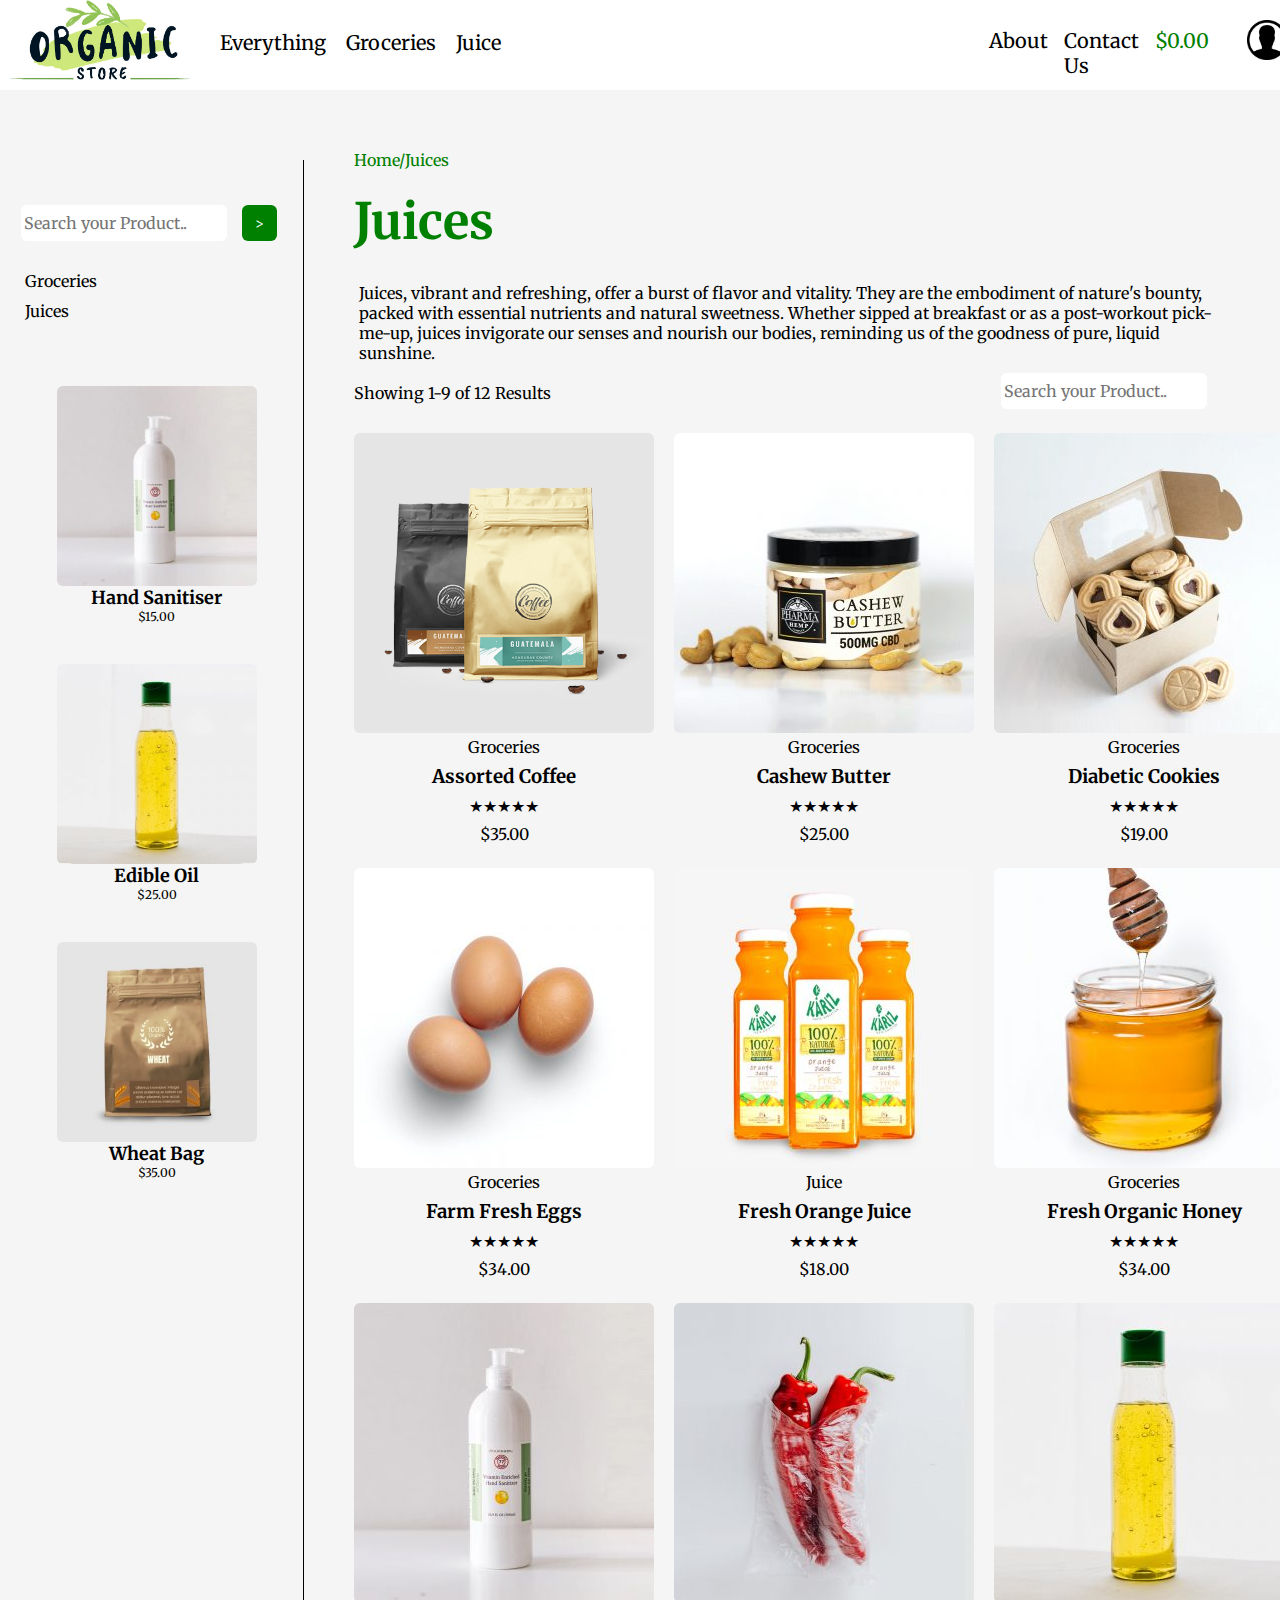
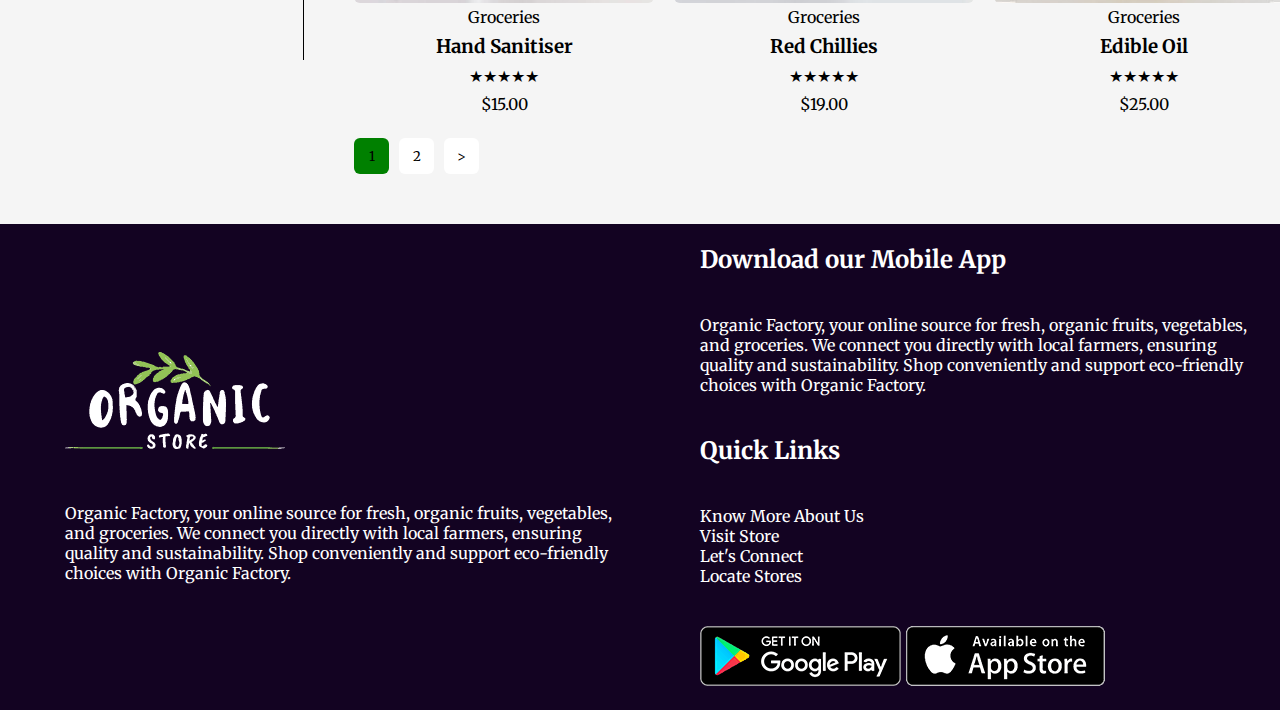
<file: juices.html>
<!DOCTYPE html>
<html lang="en">
<head>
    <meta charset="UTF-8">
    <meta name="viewport" content="width=device-width, initial-scale=1.0">
    <title>Juices Page-1</title>
    <link rel="stylesheet" href="css/groceries.css">
    <link rel="preconnect" href="https://fonts.googleapis.com">
    <link rel="preconnect" href="https://fonts.gstatic.com" crossorigin>
    <link href="https://fonts.googleapis.com/css2?family=Merriweather:wght@300&display=swap" rel="stylesheet">
</head>
<body>
    <div class="pages">
        <nav id="navigation">
            <div id="logo">
                <img src="Images/organic-stores.jpg" alt="">
            </div>
            <ul id = "Start">
                <li><a href="#" class="items">Everything</a></li>
                <li><a href="#" class="items">Groceries</a></li>
                <li><a href="#" class="items">Juice</a></li>
            </ul>
            <ul id="Later">
                <li><a href="#" class="items">About</a></li>
                <li><a href="#" class="items">Contact Us</a></li>
                <li><a href="#" class="items" style="color: green">$0.00</a></li>
            </ul>
            <div id="contact">
                <img src="Images/contact.png" alt="">
            </div>
        </nav>
    </div>
    <div id="cover-page">
        <div id="toolbar-page1">
            <div id="tool-bar1">
                <input class = "tool" type="text" id = "search-text" placeholder = "Search your Product..">
                <input class = "tool" type="button" id = "proceed" value=">">
            </div>
            <div id="short-links">
                <a class = "link1" href="#">Groceries</a>
                <a class = "link1" href="#">Juices</a>
            </div>
            <div id="ref-images">
                <div class = "images">
                    <img src="Images/sanitizer-300x300.jpg" alt="">
                    <h2>Hand Sanitiser</h2>
                    <p>$15.00</p>
                </div>
                <div class = "images">
                    <img src="Images/edible-oil-300x300.jpg" alt="">
                    <h2>Edible Oil</h2>
                    <p>$25.00</p>
                </div>
                <div class = "images">
                    <img src="Images/Wheat.jpg" alt="">
                    <h2>Wheat Bag</h2>
                    <p>$35.00</p>
                </div>
            </div>
        </div>
        <div class="vl"></div>
        <div id="page-1">
            <div id="titles">
                <p class="titles1">Home/Juices</p>
                <h1 class="titles1" id = "titles1">Juices</h1>
            </div>
            <div id="paragraph">
                <p>Juices, vibrant and refreshing, offer a burst of flavor and vitality. They are the 
                    embodiment of nature's bounty, packed with essential nutrients and natural sweetness. 
                    Whether sipped at breakfast or as a post-workout pick-me-up, juices invigorate our senses 
                    and nourish our bodies, reminding us of the goodness of pure, liquid sunshine.</p>
            </div>
            <div id="results-description">
                <p>Showing 1-9 of 12 Results</p>
                <input type="text" id = "search-text" placeholder = "Search your Product..">
            </div>
            <div id="rows-of-images">
                <div class="description-of-best-selling-projects">
                    <div class="product1">
                        <img src="Images/coffee-asorted.jpg" alt="Coffee Assorted" style = "height:300px; width:300px">
                        <div class="description">
                            <p class = "description-cat1">Groceries</p>
                            <h3 class = "description-cat1">Assorted Coffee</h3>
                            <p class = "description-cat1">&#9733;&#9733;&#9733;&#9733;&#9733;</p>
                            <p class = "description-cat1">$35.00</p>
                        </div>
                    </div>
                    <div class="product2">
                        <img src="Images/cashew-butter-500-300x300.jpg" alt="Hand Sanitizer">
                        <div class="description">
                            <p class = "description-cat1">Groceries</p>
                            <h3 class = "description-cat1">Cashew Butter</h3>
                            <p class = "description-cat1">&#9733;&#9733;&#9733;&#9733;&#9733;</p>
                            <p class = "description-cat1">$25.00</p>
                        </div>
                    </div>
                    <div class="product3">
                        <img src="Images/diabetic-cookies-300x300.jpg" alt="Red Chillies">
                        <div class="description">
                            <p class = "description-cat1">Groceries</p>
                            <h3 class = "description-cat1">Diabetic Cookies</h3>
                            <p class = "description-cat1">&#9733;&#9733;&#9733;&#9733;&#9733;</p>
                            <p class = "description-cat1">$19.00</p>
                        </div>
                    </div>
                </div>
                <div class="description-of-best-selling-projects">
                    <div class="product1">
                        <img src="Images/eggs-300x300.jpg" alt="Coffee Assorted" style = "height:300px; width:300px">
                        <div class="description">
                            <p class = "description-cat1">Groceries</p>
                            <h3 class = "description-cat1">Farm Fresh Eggs</h3>
                            <p class = "description-cat1">&#9733;&#9733;&#9733;&#9733;&#9733;</p>
                            <p class = "description-cat1">$34.00</p>
                        </div>
                    </div>
                    <div class="product2">
                        <img src="Images/orage-juice-kariz-300x300.jpg" alt="Hand Sanitizer">
                        <div class="description">
                            <p class = "description-cat1">Juice</p>
                            <h3 class = "description-cat1">Fresh Orange Juice</h3>
                            <p class = "description-cat1">&#9733;&#9733;&#9733;&#9733;&#9733;</p>
                            <p class = "description-cat1">$18.00</p>
                        </div>
                    </div>
                    <div class="product3">
                        <img src="Images/organic-honey-300x300.jpg" alt="Red Chillies">
                        <div class="description">
                            <p class = "description-cat1">Groceries</p>
                            <h3 class = "description-cat1">Fresh Organic Honey</h3>
                            <p class = "description-cat1">&#9733;&#9733;&#9733;&#9733;&#9733;</p>
                            <p class = "description-cat1">$34.00</p>
                        </div>
                    </div>
                </div>
                <div class="description-of-best-selling-projects">
                    <div class="product1">
                        <img src="Images/sanitizer-300x300 (1).jpg" alt="Coffee Assorted" style = "height:300px; width:300px">
                        <div class="description">
                            <p class = "description-cat1">Groceries</p>
                            <h3 class = "description-cat1">Hand Sanitiser</h3>
                            <p class = "description-cat1">&#9733;&#9733;&#9733;&#9733;&#9733;</p>
                            <p class = "description-cat1">$15.00</p>
                        </div>
                    </div>
                    <div class="product2">
                        <img src="Images/red-chillies-300x300 (1).jpg" alt="Hand Sanitizer">
                        <div class="description">
                            <p class = "description-cat1">Groceries</p>
                            <h3 class = "description-cat1">Red Chillies</h3>
                            <p class = "description-cat1">&#9733;&#9733;&#9733;&#9733;&#9733;</p>
                            <p class = "description-cat1">$19.00</p>
                        </div>
                    </div>
                    <div class="product3">
                        <img src="Images/edible-oil-300x300 (1).jpg" alt="Red Chillies">
                        <div class="description">
                            <p class = "description-cat1">Groceries</p>
                            <h3 class = "description-cat1">Edible Oil</h3>
                            <p class = "description-cat1">&#9733;&#9733;&#9733;&#9733;&#9733;</p>
                            <p class = "description-cat1">$25.00</p>
                        </div>
                    </div>
                </div>
            </div>
            <div id="buttons">
                <input class = "b1" type="button" value="1">
                <input class = "b2" type="button" value="2">
                <input class = "b2" type="button" value=">">
            </div>
        </div>
    </div>
    <div id="bottom-page">
        <div id="conclusion-1">
            <img src="Images/organic-store-white-logo.png" class = "c1-items" alt="Organic Stores">
            <p class = "c1-items">
                Organic Factory, your online source for fresh, organic fruits, vegetables, and groceries. We 
                connect you directly with local farmers, ensuring quality and sustainability. Shop conveniently
                and support eco-friendly choices with Organic Factory.
            </p>
        </div>
        <div id="conclusion-3">
            <h2 class = "c2-items" >Download our Mobile App</h2>
            <p class = "c2-items" >
                Organic Factory, your online source for fresh, organic fruits, vegetables, and groceries. We 
                connect you directly with local farmers, ensuring quality and sustainability. Shop conveniently
                and support eco-friendly choices with Organic Factory.
            </p>
            <h2 class = "c2-items" >Quick Links</h2>
            <ul class = "c2-items" >
                <li>Know More About Us</li>
                <li>Visit Store</li>
                <li>Let's Connect</li>
                <li>Locate Stores</li>
            </ul>
            <div class = "c2-items"  id="logo-images">
                <img src="Images/play-store.png" alt="">
                <img src="Images/app-store.png" alt="">
            </div>
        </div>
    </div>
</body>
</html>
</file>
<file: css/style.css>
*{
    margin: 0;
    padding: 0;
    font-family: 'Segoe UI', Tahoma, Geneva, Verdana, sans-serif;
}
#navigation{
    display: flex;
    background-color: white;
    height: 90px;
}
#navigation #logo img{
    padding: 0px 0px 0px 10px;
    width: 180px;
}
#navigation #Start{
    display: flex;
    padding: 20px;
}
#navigation #Start li{
    padding: 10px;
    font-size: 20px;
    list-style: none;
    font-family: 'Merriweather', serif;
}
#Start .items{
    text-decoration: none;
    list-style: none;
    color: black;
}
#Start .items:hover{
    color: green;
    cursor: pointer;
}
#navigation #Later{
    display: flex;
    padding: 20px 20px 20px 510px;
}
#navigation #Later li{
    padding: 8px;
    list-style: none;
    font-size: 20px;
    font-family: 'Merriweather', serif;
}
#Later .items{
    text-decoration: none;
    list-style: none;
    color: black;
}
#Later .items:hover{
    color: green;
    cursor: pointer;
}
#contact img{
    width: 40px;
    padding: 20px 10px;
}
#cover-page{
    display: flex;
    height: 800px;
}
#cover-page #cover-image img{
    height: 600px;
    padding: 80px 20px 20px 80px;
    background: transparent;
    opacity: 1;
}
#cover-title{
    display: flex;
    flex-direction: column;
    margin: 20px;
    padding: 100px 10px 10px 10px;
    font-size: 20px;
}
#cover-title h1,h3,p{
    font-family: 'Merriweather', serif;
}
#cover-title .btn{
    display: flex;
    height: 50px;
    width: 169px;
    background-color: pink;
    text-align: center;
    justify-content: center;
    font-size: 20px;
    border-radius: 15px;
}
#cover-title .btn:hover{
    color: white;
    background-color: deeppink;
    cursor:pointer;
    box-shadow: -8px -8px 15px rgba(255,255,255,0) 2px 2px 20px rgba(0,0,0,0);
}
#features{
    display: flex;
    height: 200px;
    background-color: black;
    padding: 10px 0px 0px 5px;
}
#features #f1,#f2,#f3,#f4{
    display: flex;
    flex-direction: column;
    justify-content: center;
    align-items: center;
    height: 150px;
    width: 300px;
    background-color: pink;
    margin: 20px 20px;
}
#products{
    display: flex;
    flex-direction: column;
    padding: 100px 0px 0px 0px;
    justify-content: center;
    align-items: center;
}
#products h1{
    font-size: 35px;
    font-family: 'Merriweather', serif;
    font-weight: bolder;
    margin: 10px;
}
#products #characteristics-of-products1{
    padding: 10px;
    margin: 5px;
    filter: saturate(100%);
}
#products #description-of-best-selling-projects{
    display: flex;
}
#products #description-of-best-selling-projects #product1,#product2,#product3,#product4{
    display: flex;
    flex-direction: column;
    padding: 10px;
}
#products #description-of-best-selling-projects #product1 img,#product2 img,#product3 img,#product4 img{
    border: solid;
    border-color: black;
}
#products .description{
    display: flex;
    flex-direction: column;
    align-items: center;
    justify-content: center;
}
#products .description-cat1{
    margin: 4px;
}
#basil-leaf{
    padding: 20px;
    margin: 5px;
    text-align:center;
}
#more-products{
    display: flex;
    height: 400px;
    background-color: azure;
    padding: 30px 20px 20px 20px;
}
#more-products #farm-fresh-fruits,#fresh-vegetables,#organic-legumes{
    padding: 50px 50px 50px 50px;
    display: flex;
    flex-direction: column;
    height: 200px;
    width:350px;
    align-items: center;
    justify-content: center;
    margin: 10px;
    border-radius: 5px;
}
#more-products #farm-fresh-fruits{
      background-image: url(../Images/fb1.jpg);
      background-size: cover;
      background-position: center;
      background-color: rgba(255, 255, 255, 0.7);
}
#more-products #fresh-vegetables{
    background-image: url(../Images/vb.avif);
      background-size: cover;
      background-position: center; 
      background-color: rgba(255, 255, 255, 0.7);
}
#more-products #organic-legumes{
    background-image: url(../Images/legumes-background.jpg);
      background-size: cover;
      background-position: center;
      background-color: rgba(255, 255, 255, 0.7);
}
#more-products #farm-fresh-fruits img,#fresh-vegetables img,#organic-legumes img{
    width: 100px;
    height: 100px;
}
#more-products .product-entites{
    padding: 10px;
    font-family: 'Merriweather', serif;
    font-weight: bold;
}
.product-entites1{
    background-color: rgb(30, 124, 30);
    color: white;
    padding: 10px;
    font-family: 'Merriweather', serif;
    width: 180px;
    border-radius: 20px;
    box-shadow: 0cqh;
    border: solid;
    align-items: left;
}
.product-entites1:hover{
    background-color: rgb(71, 131, 71);
    cursor: pointer;
}
#advantages{
    background-color: black;
    height: 150px;
    width: 100%;
    color: white;
    font-family: 'Merriweather', serif;
    font-size: 20px;
    display: flex;
    justify-content: center;
    align-items: center
}
#advantages #advantages-discount{
    padding: 0px 170px 0px 0px;
}
#additional-features{
    display: flex;
    justify-content: center;
    align-items: center;
    height: 100px;
    background-color:azure;
}
#reviews{
    display: flex;
    flex-direction: column;
    justify-content: center;
    align-items: center;
    padding: 60px 0px 0px 0px;
    font-family: 'Merriweather', serif;
}
#reviews #characteristics-of-products{
    font-size: 35px;
    font-weight: bolder;
}
#reviews #characteristics-of-products1{
    padding: 10px;
    margin: 5px;
    filter: saturate(100%);
}
#reviews #users-reviews{
    display: flex;
    height: 500px;
    width: 100%;
    padding: 10px;
    justify-content: center;
    align-items: center;
    background-color: rgb(234, 241, 241);
}
#reviews #user1,#main-reviews,#user2{
    height: 350px;
    width: 300px;
    padding: 0px 40px 0px 40px;
    margin: 10px;
}
#reviews #user1{
    background-color: white;
    border-radius: 10px;
    display: flex;
    flex-direction: column;
    align-items: center;
    justify-content: center;
}
#reviews .items-user1{
    display: inline;
    padding: 10px;
}
#reviews #user2{
    background-color: white;
    border-radius: 10px;
    display: flex;
    flex-direction: column;
    align-items: center;
    justify-content: center;
}
#reviews #user1 #user1-details{
    display: flex;
    justify-content: center;
    align-items: center;
}
#reviews #user1 #user1-details img{
    height: 40px;
    padding: 0px 10px 0px 0px;
}
#reviews #user2 #user1-details{
    display: flex;
    justify-content: center;
    align-items: center;
}
#reviews #user2 #user1-details img{
    height: 40px;
    padding: 0px 10px 0px 0px;
}
#reviews #main-reviews{
    border-radius: 10px;
    display: flex;
    flex-direction: column;
    align-items: center;
    justify-content: center;
    color: white;
    background-image: url(../Images/pepper.jpg);
    background-size: cover;
    background-position: absolute; 
    background-color: rgba(255, 255, 255, 0.7);
}
#brands{
    display: flex;
    justify-content: center;
    align-items: center;
    background-color: rgb(234, 241, 241);
}
#bottom-page{
    display: flex;
    color: white;
    background-color: rgb(19, 3, 34);
    justify-content: center;
    align-items: center;
}
#bottom-page #conclusion-1{
    width: 1200px;
    padding: 20px;
    margin: 20px;
}
#bottom-page #conclusion-3{
    width: 1200px;
}
#bottom-page #conclusion-3 ul{
    list-style: none;
    text-decoration: none;
}
#bottom-page #conclusion-3 li:hover{
    color: green;
    cursor:pointer;
}
.c1-items{
    padding: 25px;
}
.c2-items{
    padding: 20px;
}
</file>
<file: css/everything-page2.css>
*{
    margin: 0;
    padding: 0;
    font-family: 'Merriweather', serif;
}
#navigation{
    display: flex;
    background-color: white;
    height: 90px;
}
#navigation #logo img{
    padding: 0px 0px 0px 10px;
    width: 180px;
}
#navigation #Start{
    display: flex;
    padding: 20px;
}
#navigation #Start li{
    padding: 10px;
    font-size: 20px;
    list-style: none;
    font-family: 'Segoe UI', Tahoma, Geneva, Verdana, sans-serif;
}
#Start .items{
    text-decoration: none;
    list-style: none;
    color: black;
}
#Start .items:hover{
    color: green;
    cursor: pointer;
}
#navigation #Later{
    display: flex;
    padding: 20px 20px 20px 450px;
}
#navigation #Later li{
    padding: 8px;
    list-style: none;
    font-size: 20px;
    font-family: 'Segoe UI', Tahoma, Geneva, Verdana, sans-serif;
}
#Later .items{
    text-decoration: none;
    list-style: none;
    color: black;
}
#Later .items:hover{
    color: green;
    cursor: pointer;
}
#contact img{
    width: 40px;
    padding: 20px 10px;
}
#cover-page{
    display: flex;
    padding: 0px 20px 0px 10px;
    background-color: whitesmoke;
}
#cover-page #page-1{
    padding: 10px 0px 10px 75px;
}
#cover-page #toolbar-page1{
    display: flex;
    flex-direction: column;
    justify-content: center;
    align-items: center;
    height: 1200px;
    width: 355px;
}
#cover-page #toolbar-page1 #tool-bar1,#ref-images,#short-links{
    padding: 15px 0px;
}
#cover-page #toolbar-page1 #tool-bar1{
    display: flex;
}
#cover-page #toolbar-page1 #tool-bar1 .tool{
    margin: 0px 15px 0px 0px;
}
#cover-page #toolbar-page1 #tool-bar1 #search-text{
    display: flex;
    align-items: center;
    color: black;
    background-color: white;
    width: 200px;
    height: 30px;
    border: solid;
    border-color: white;
    border-radius: 6px;
    font-size: 16px;
}
#cover-page #toolbar-page1 #tool-bar1 #search-text:hover{
    cursor: pointer;
}
#cover-page #toolbar-page1 #tool-bar1 #proceed{
    height: 36px;
    width: 35px;
    background-color: green;
    color: white;
    border-radius: 6px;
    border: none;
}
#cover-page #toolbar-page1 #tool-bar1 #proceed:hover{
    cursor: pointer;
    background-color:  #9abe9a;
}
#cover-page #toolbar-page1 #short-links{
    display: flex;
    flex-direction: column;
    justify-content: left;
    align-items: left;
    padding: 10px;
    width: 273px;
}
#cover-page #toolbar-page1 #short-links .link1{
    padding: 5px;
    text-decoration: none;
    color: black;
}
#cover-page #toolbar-page1 #short-links .link1:hover{
    color:  green;
}
#cover-page #toolbar-page1 #ref-images{
    padding: 10px;
    display: flex;
    flex-direction: column;
    align-items: center;
    justify-content: center;
}
#cover-page #toolbar-page1 #ref-images .images{
    padding: 40px 0px 0px 0px;
    display: flex;
    flex-direction: column;
    align-items: center;
    font-size: 12px;
}
#cover-page #toolbar-page1 #ref-images .images img{
    height: 200px;
    width: 200px;
    border-radius: 6px;
}
.vl {
    margin: 70px 0px;
    border-left: 0.2px solid black;
    height: 1500px;
  }
#cover-page #page-1{
    padding: 40px;
    display: flex;
    flex-direction: column;
}
#cover-page #page-1 #titles{
    margin: 10px 10px 10px 0px;
    color: green;
}
.titles1{
    padding: 10px;
}
#titles1{
    font-size: 50px;
}
#page-1 #results-description{
    display: flex;
}
#page-1 #results-description p{
    margin: 10px 450px 10px 10px;
}
#page-1 #results-description #search-text{
    display: flex;
    align-items: center;
    color: black;
    background-color: white;
    width: 200px;
    height: 30px;
    border: solid;
    border-color: white;
    border-radius: 6px;
    font-size: 16px;
}
#page-1 #rows-of-images{
    display: flex;
    flex-direction: column;
    margin: 10px 0px 0px 0px;
}
#page-1 #rows-of-images .description-of-best-selling-projects{
    display: flex;
}
#page-1 #rows-of-images .description-of-best-selling-projects .product1,.product2,.product3{
    display: flex;
    flex-direction: column;
    padding: 10px;
}
#page-1 #rows-of-images .description-of-best-selling-projects .product1 img,.product2 img,.product3 img{
    border: none;
    border-radius: 6px;
}
#page-1 #rows-of-images .description{
    display: flex;
    flex-direction: column;
    align-items: center;
    justify-content: center;
}
#page-1 #rows-of-images .description-cat1{
    margin: 4px;
}
#buttons{
    display: flex;
    margin: 10px;
}
#buttons .b1{
    margin: 0px 10px 0px 0px;
    height: 36px;
    width: 35px;
    background-color: green;
    color: black;
    border-radius: 6px;
    border: none;
}
#buttons .b2{
    margin: 0px 10px 0px 0px;
    height: 36px;
    width: 35px;
    background-color: white;
    color: black;
    border-radius: 6px;
    border: none;
}
#buttons .b2:hover{
    background-color: green;
    color: white;
    cursor: pointer;
    transition: 0.5s;
}
#bottom-page{
    display: flex;
    color: white;
    background-color: rgb(19, 3, 34);
    justify-content: center;
    align-items: center;
}
#bottom-page #conclusion-1{
    width: 1200px;
    padding: 20px;
    margin: 20px;
}
#bottom-page #conclusion-3{
    width: 1200px;
}
#bottom-page #conclusion-3 ul{
    list-style: none;
    text-decoration: none;
}
#bottom-page #conclusion-3 li:hover{
    color: green;
    cursor:pointer;
}
.c1-items{
    padding: 25px;
}
.c2-items{
    padding: 20px;
}
</file>
<file: css/everything-style.css>
*{
    margin: 0;
    padding: 0;
    font-family: 'Merriweather', serif;
}
#navigation{
    display: flex;
    background-color: white;
    height: 90px;
}
#navigation #logo img{
    padding: 0px 0px 0px 10px;
    width: 180px;
}
#navigation #Start{
    display: flex;
    padding: 20px;
}
#navigation #Start li{
    padding: 10px;
    font-size: 20px;
    list-style: none;
    font-family: 'Segoe UI', Tahoma, Geneva, Verdana, sans-serif;
}
#Start .items{
    text-decoration: none;
    list-style: none;
    color: black;
}
#Start .items:hover{
    color: green;
    cursor: pointer;
}
#navigation #Later{
    display: flex;
    padding: 20px 20px 20px 450px;
}
#navigation #Later li{
    padding: 8px;
    list-style: none;
    font-size: 20px;
    font-family: 'Segoe UI', Tahoma, Geneva, Verdana, sans-serif;
}
#Later .items{
    text-decoration: none;
    list-style: none;
    color: black;
}
#Later .items:hover{
    color: green;
    cursor: pointer;
}
#contact img{
    width: 40px;
    padding: 20px 10px;
}
#cover-page{
    display: flex;
    padding: 0px 20px 0px 10px;
    background-color: whitesmoke;
}
#cover-page #page-1{
    padding: 10px 0px 10px 75px;
}
#cover-page #toolbar-page1{
    display: flex;
    flex-direction: column;
    justify-content: center;
    align-items: center;
    height: 1200px;
    width: 355px;
}
#cover-page #toolbar-page1 #tool-bar1,#ref-images,#short-links{
    padding: 15px 0px;
}
#cover-page #toolbar-page1 #tool-bar1{
    display: flex;
}
#cover-page #toolbar-page1 #tool-bar1 .tool{
    margin: 0px 15px 0px 0px;
}
#cover-page #toolbar-page1 #tool-bar1 #search-text{
    display: flex;
    align-items: center;
    color: black;
    background-color: white;
    width: 200px;
    height: 30px;
    border: solid;
    border-color: white;
    border-radius: 6px;
    font-size: 16px;
}
#cover-page #toolbar-page1 #tool-bar1 #search-text:hover{
    cursor: pointer;
}
#cover-page #toolbar-page1 #tool-bar1 #proceed{
    height: 36px;
    width: 35px;
    background-color: green;
    color: white;
    border-radius: 6px;
    border: none;
}
#cover-page #toolbar-page1 #tool-bar1 #proceed:hover{
    cursor: pointer;
    background-color:  #9abe9a;
}
#cover-page #toolbar-page1 #short-links{
    display: flex;
    flex-direction: column;
    justify-content: left;
    align-items: left;
    padding: 10px;
    width: 273px;
}
#cover-page #toolbar-page1 #short-links .link1{
    padding: 5px;
    text-decoration: none;
    color: black;
}
#cover-page #toolbar-page1 #short-links .link1:hover{
    color:  green;
}
#cover-page #toolbar-page1 #ref-images{
    padding: 10px;
    display: flex;
    flex-direction: column;
    align-items: center;
    justify-content: center;
}
#cover-page #toolbar-page1 #ref-images .images{
    padding: 40px 0px 0px 0px;
    display: flex;
    flex-direction: column;
    align-items: center;
    font-size: 12px;
}
#cover-page #toolbar-page1 #ref-images .images img{
    height: 200px;
    width: 200px;
    border-radius: 6px;
}
.vl {
    margin: 70px 0px;
    border-left: 0.2px solid black;
    height: 1500px;
  }
#cover-page #page-1{
    padding: 40px;
    display: flex;
    flex-direction: column;
}
#cover-page #page-1 #titles{
    margin: 10px 10px 10px 0px;
    color: green;
}
.titles1{
    padding: 10px;
}
#titles1{
    font-size: 50px;
}
#page-1 #results-description{
    display: flex;
}
#page-1 #results-description p{
    margin: 10px 450px 10px 10px;
}
#page-1 #results-description #search-text{
    display: flex;
    align-items: center;
    color: black;
    background-color: white;
    width: 200px;
    height: 30px;
    border: solid;
    border-color: white;
    border-radius: 6px;
    font-size: 16px;
}
#page-1 #rows-of-images{
    display: flex;
    flex-direction: column;
    margin: 10px 0px 0px 0px;
}
#page-1 #rows-of-images .description-of-best-selling-projects{
    display: flex;
}
#page-1 #rows-of-images .description-of-best-selling-projects .product1,.product2,.product3{
    display: flex;
    flex-direction: column;
    padding: 10px;
}
#page-1 #rows-of-images .description-of-best-selling-projects .product1 img,.product2 img,.product3 img{
    border: none;
    border-radius: 6px;
}
#page-1 #rows-of-images .description{
    display: flex;
    flex-direction: column;
    align-items: center;
    justify-content: center;
}
#page-1 #rows-of-images .description-cat1{
    margin: 4px;
}
#buttons{
    display: flex;
    margin: 10px;
}
#buttons .b1{
    margin: 0px 10px 0px 0px;
    height: 36px;
    width: 35px;
    background-color: green;
    color: black;
    border-radius: 6px;
    border: none;
}
#buttons .b2{
    margin: 0px 10px 0px 0px;
    height: 36px;
    width: 35px;
    background-color: white;
    color: black;
    border-radius: 6px;
    border: none;
}
#buttons .b2:hover{
    background-color: green;
    color: white;
    cursor: pointer;
    transition: 0.5s;
}
#bottom-page{
    display: flex;
    color: white;
    background-color: rgb(19, 3, 34);
    justify-content: center;
    align-items: center;
}
#bottom-page #conclusion-1{
    width: 1200px;
    padding: 20px;
    margin: 20px;
}
#bottom-page #conclusion-3{
    width: 1200px;
}
#bottom-page #conclusion-3 ul{
    list-style: none;
    text-decoration: none;
}
#bottom-page #conclusion-3 li:hover{
    color: green;
    cursor:pointer;
}
.c1-items{
    padding: 25px;
}
.c2-items{
    padding: 20px;
}
</file>
<file: css/groceries.css>
*{
    margin: 0;
    padding: 0;
    font-family: 'Merriweather', serif;
}
#navigation{
    display: flex;
    background-color: white;
    height: 90px;
}
#navigation #logo img{
    padding: 0px 0px 0px 10px;
    width: 180px;
}
#navigation #Start{
    display: flex;
    padding: 20px;
}
#navigation #Start li{
    padding: 10px;
    font-size: 20px;
    list-style: none;
    font-family: 'Segoe UI', Tahoma, Geneva, Verdana, sans-serif;
}
#Start .items{
    text-decoration: none;
    list-style: none;
    color: black;
}
#Start .items:hover{
    color: green;
    cursor: pointer;
}
#navigation #Later{
    display: flex;
    padding: 20px 20px 20px 450px;
}
#navigation #Later li{
    padding: 8px;
    list-style: none;
    font-size: 20px;
    font-family: 'Segoe UI', Tahoma, Geneva, Verdana, sans-serif;
}
#Later .items{
    text-decoration: none;
    list-style: none;
    color: black;
}
#Later .items:hover{
    color: green;
    cursor: pointer;
}
#contact img{
    width: 40px;
    padding: 20px 10px;
}
#cover-page{
    display: flex;
    padding: 0px 20px 0px 10px;
    background-color: whitesmoke;
}
#cover-page #page-1{
    padding: 10px 0px 10px 75px;
}
#cover-page #toolbar-page1{
    display: flex;
    flex-direction: column;
    justify-content: center;
    align-items: center;
    height: 1200px;
    width: 355px;
}
#cover-page #toolbar-page1 #tool-bar1,#ref-images,#short-links{
    padding: 15px 0px;
}
#cover-page #toolbar-page1 #tool-bar1{
    display: flex;
}
#cover-page #toolbar-page1 #tool-bar1 .tool{
    margin: 0px 15px 0px 0px;
}
#cover-page #toolbar-page1 #tool-bar1 #search-text{
    display: flex;
    align-items: center;
    color: black;
    background-color: white;
    width: 200px;
    height: 30px;
    border: solid;
    border-color: white;
    border-radius: 6px;
    font-size: 16px;
}
#cover-page #toolbar-page1 #tool-bar1 #search-text:hover{
    cursor: pointer;
}
#cover-page #toolbar-page1 #tool-bar1 #proceed{
    height: 36px;
    width: 35px;
    background-color: green;
    color: white;
    border-radius: 6px;
    border: none;
}
#cover-page #toolbar-page1 #tool-bar1 #proceed:hover{
    cursor: pointer;
    background-color:  #9abe9a;
}
#cover-page #toolbar-page1 #short-links{
    display: flex;
    flex-direction: column;
    justify-content: left;
    align-items: left;
    padding: 10px;
    width: 273px;
}
#cover-page #toolbar-page1 #short-links .link1{
    padding: 5px;
    text-decoration: none;
    color: black;
}
#cover-page #toolbar-page1 #short-links .link1:hover{
    color:  green;
}
#cover-page #toolbar-page1 #ref-images{
    padding: 10px;
    display: flex;
    flex-direction: column;
    align-items: center;
    justify-content: center;
}
#cover-page #toolbar-page1 #ref-images .images{
    padding: 40px 0px 0px 0px;
    display: flex;
    flex-direction: column;
    align-items: center;
    font-size: 12px;
}
#cover-page #toolbar-page1 #ref-images .images img{
    height: 200px;
    width: 200px;
    border-radius: 6px;
}
.vl {
    margin: 70px 0px;
    border-left: 0.2px solid black;
    height: 1500px;
  }
#cover-page #page-1{
    padding: 40px;
    display: flex;
    flex-direction: column;
}
#cover-page #page-1 #titles{
    margin: 10px 10px 10px 0px;
    color: green;
}
.titles1{
    padding: 10px;
}
#titles1{
    font-size: 50px;
}
#page-1 #results-description{
    display: flex;
}
#page-1 #results-description p{
    margin: 10px 450px 10px 10px;
}
#page-1 #results-description #search-text{
    display: flex;
    align-items: center;
    color: black;
    background-color: white;
    width: 200px;
    height: 30px;
    border: solid;
    border-color: white;
    border-radius: 6px;
    font-size: 16px;
}
#page-1 #rows-of-images{
    display: flex;
    flex-direction: column;
    margin: 10px 0px 0px 0px;
}
#page-1 #rows-of-images .description-of-best-selling-projects{
    display: flex;
}
#page-1 #rows-of-images .description-of-best-selling-projects .product1,.product2,.product3{
    display: flex;
    flex-direction: column;
    padding: 10px;
}
#page-1 #rows-of-images .description-of-best-selling-projects .product1 img,.product2 img,.product3 img{
    border: none;
    border-radius: 6px;
}
#page-1 #rows-of-images .description{
    display: flex;
    flex-direction: column;
    align-items: center;
    justify-content: center;
}
#page-1 #rows-of-images .description-cat1{
    margin: 4px;
}
#buttons{
    display: flex;
    margin: 10px;
}
#buttons .b1{
    margin: 0px 10px 0px 0px;
    height: 36px;
    width: 35px;
    background-color: green;
    color: black;
    border-radius: 6px;
    border: none;
}
#buttons .b2{
    margin: 0px 10px 0px 0px;
    height: 36px;
    width: 35px;
    background-color: white;
    color: black;
    border-radius: 6px;
    border: none;
}
#buttons .b2:hover{
    background-color: green;
    color: white;
    cursor: pointer;
    transition: 0.5s;
}
#bottom-page{
    display: flex;
    color: white;
    background-color: rgb(19, 3, 34);
    justify-content: center;
    align-items: center;
}
#bottom-page #conclusion-1{
    width: 1200px;
    padding: 20px;
    margin: 20px;
}
#bottom-page #conclusion-3{
    width: 1200px;
}
#bottom-page #conclusion-3 ul{
    list-style: none;
    text-decoration: none;
}
#bottom-page #conclusion-3 li:hover{
    color: green;
    cursor:pointer;
}
.c1-items{
    padding: 25px;
}
.c2-items{
    padding: 20px;
}
#paragraph{
    margin: 10px 70px 10px 15px;
}
</file>
